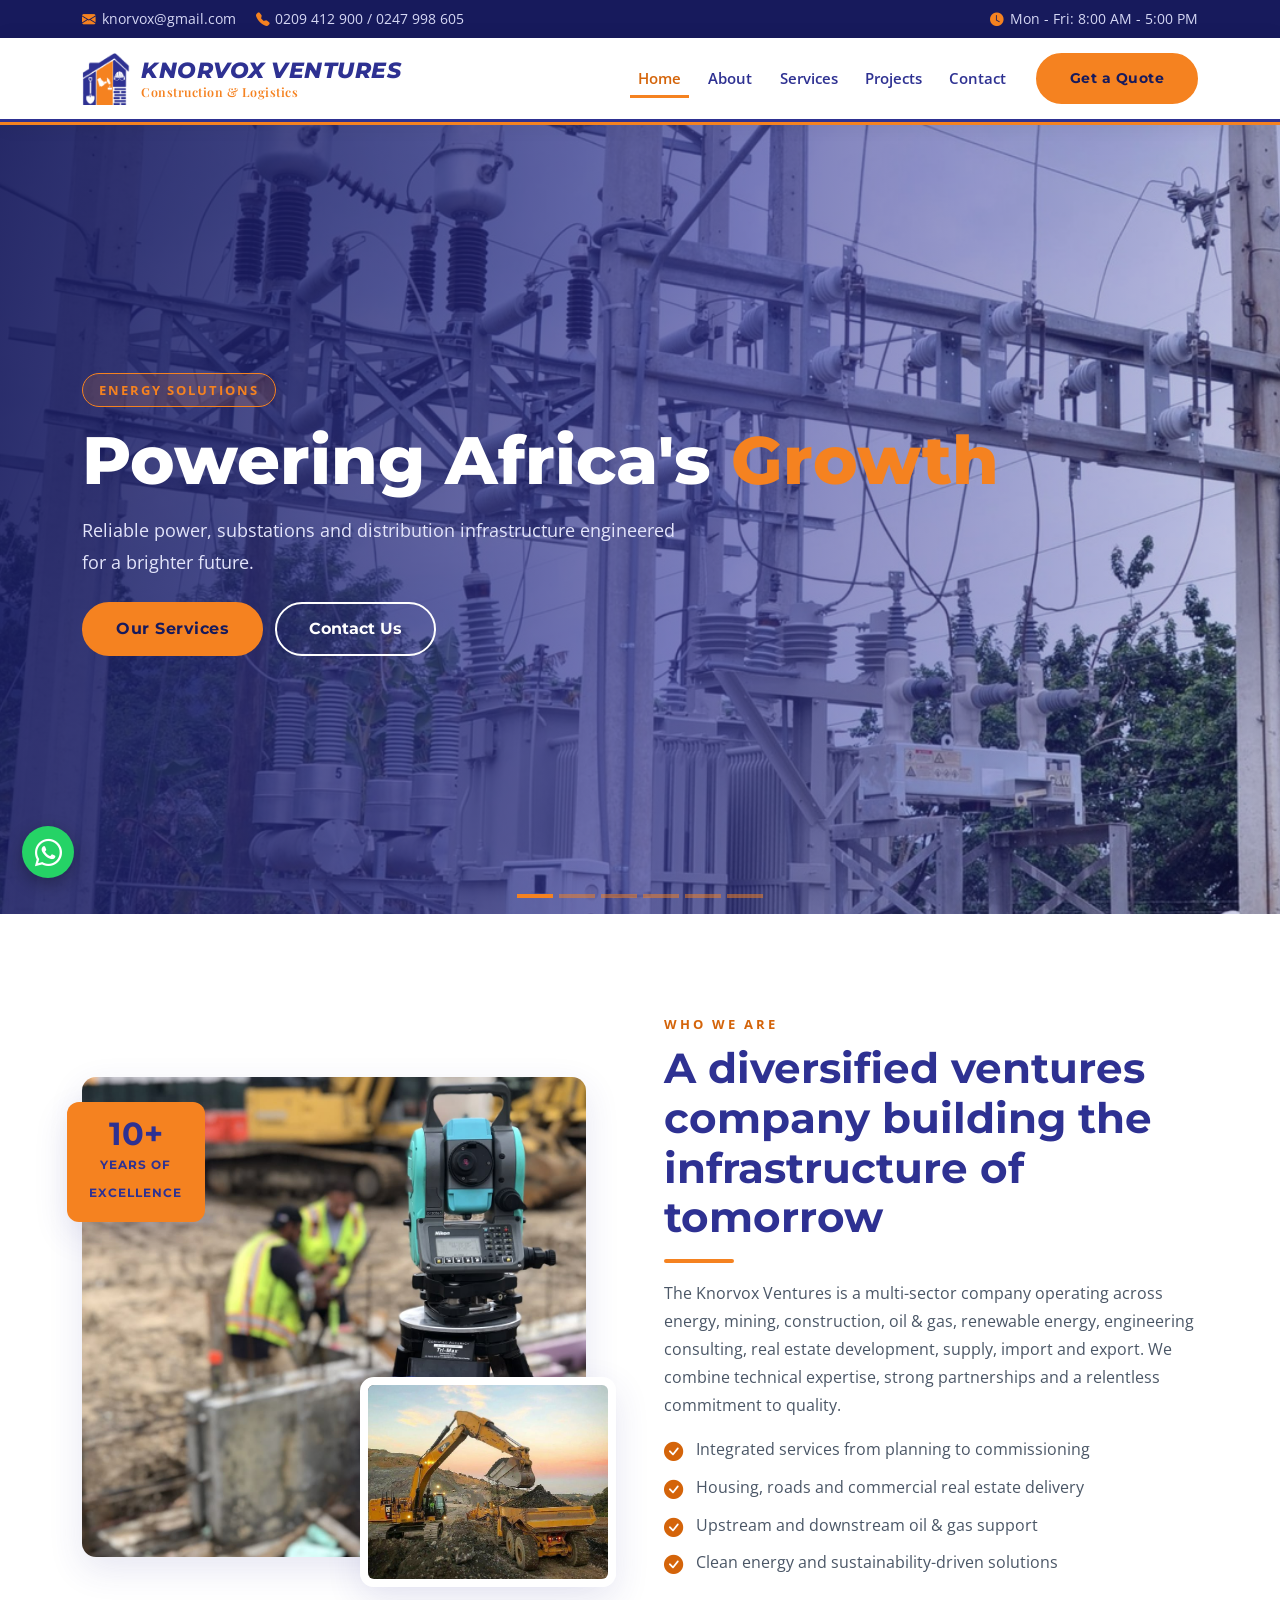
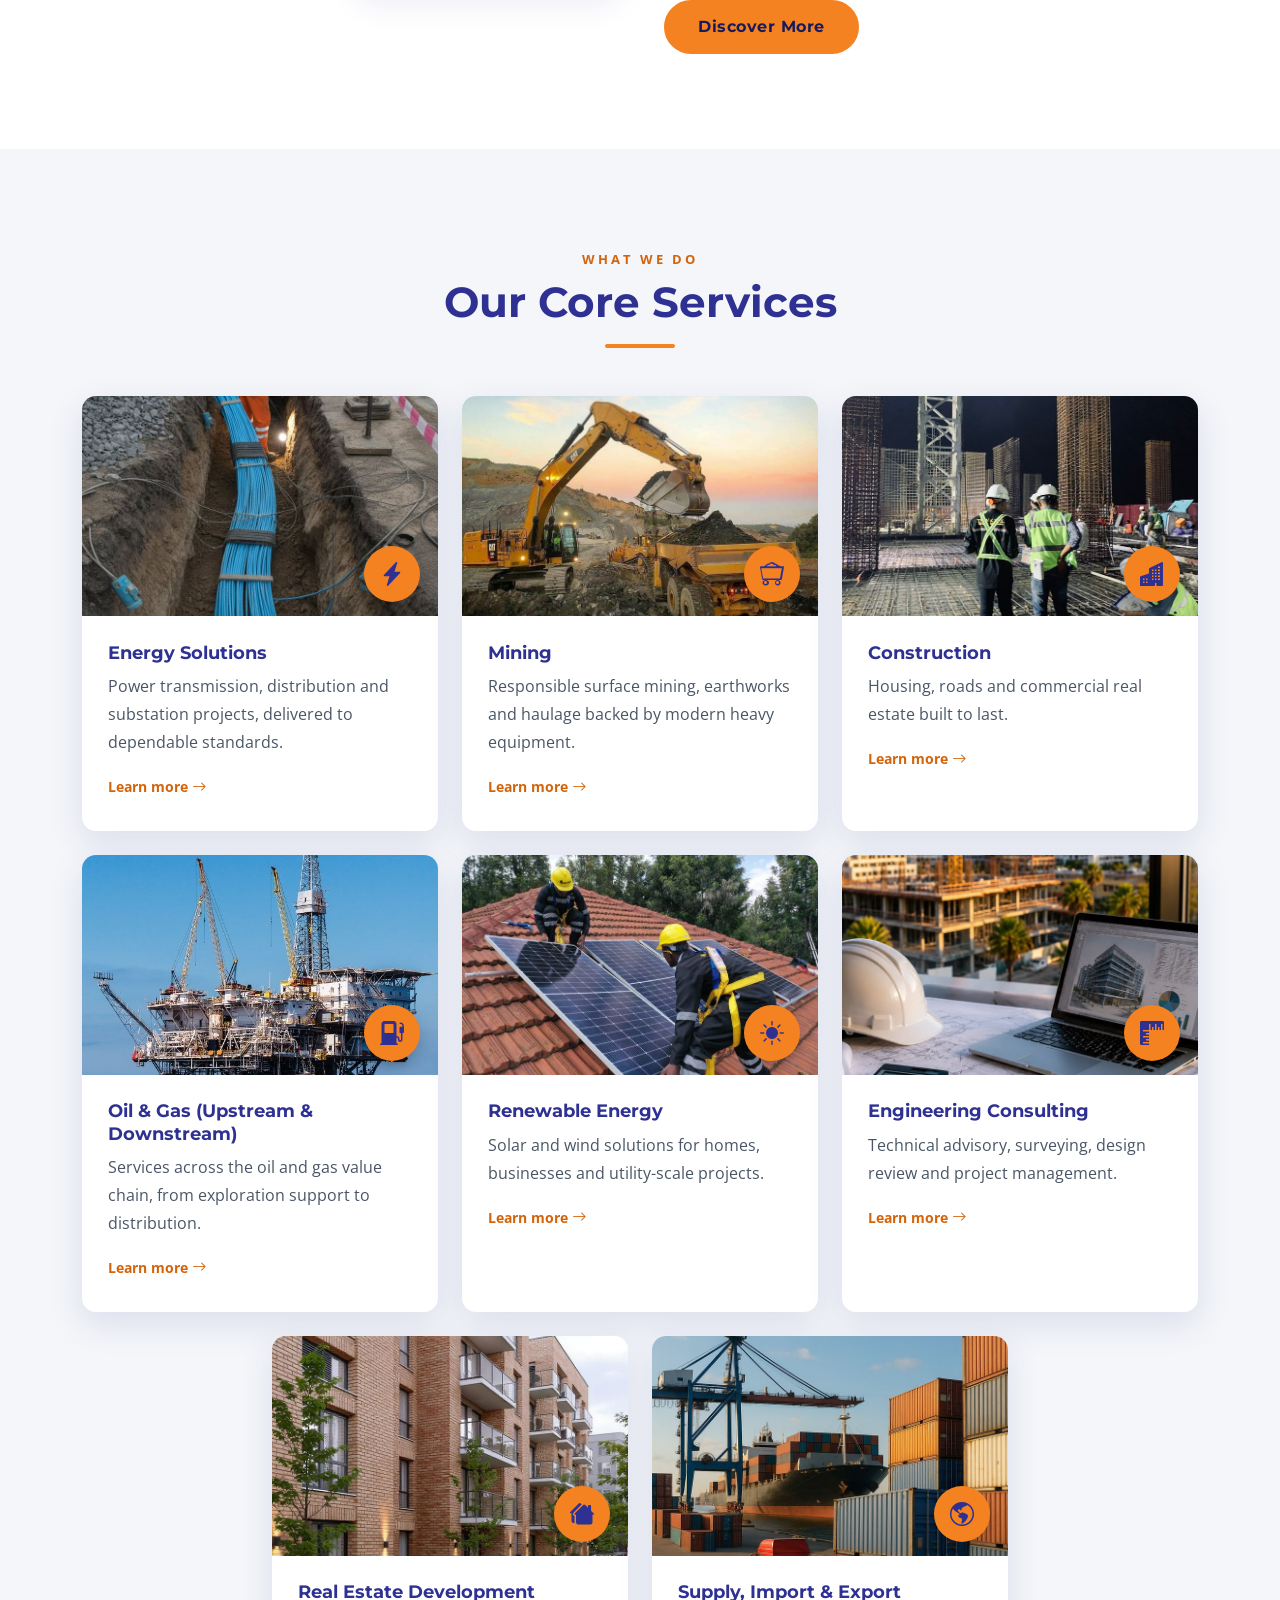
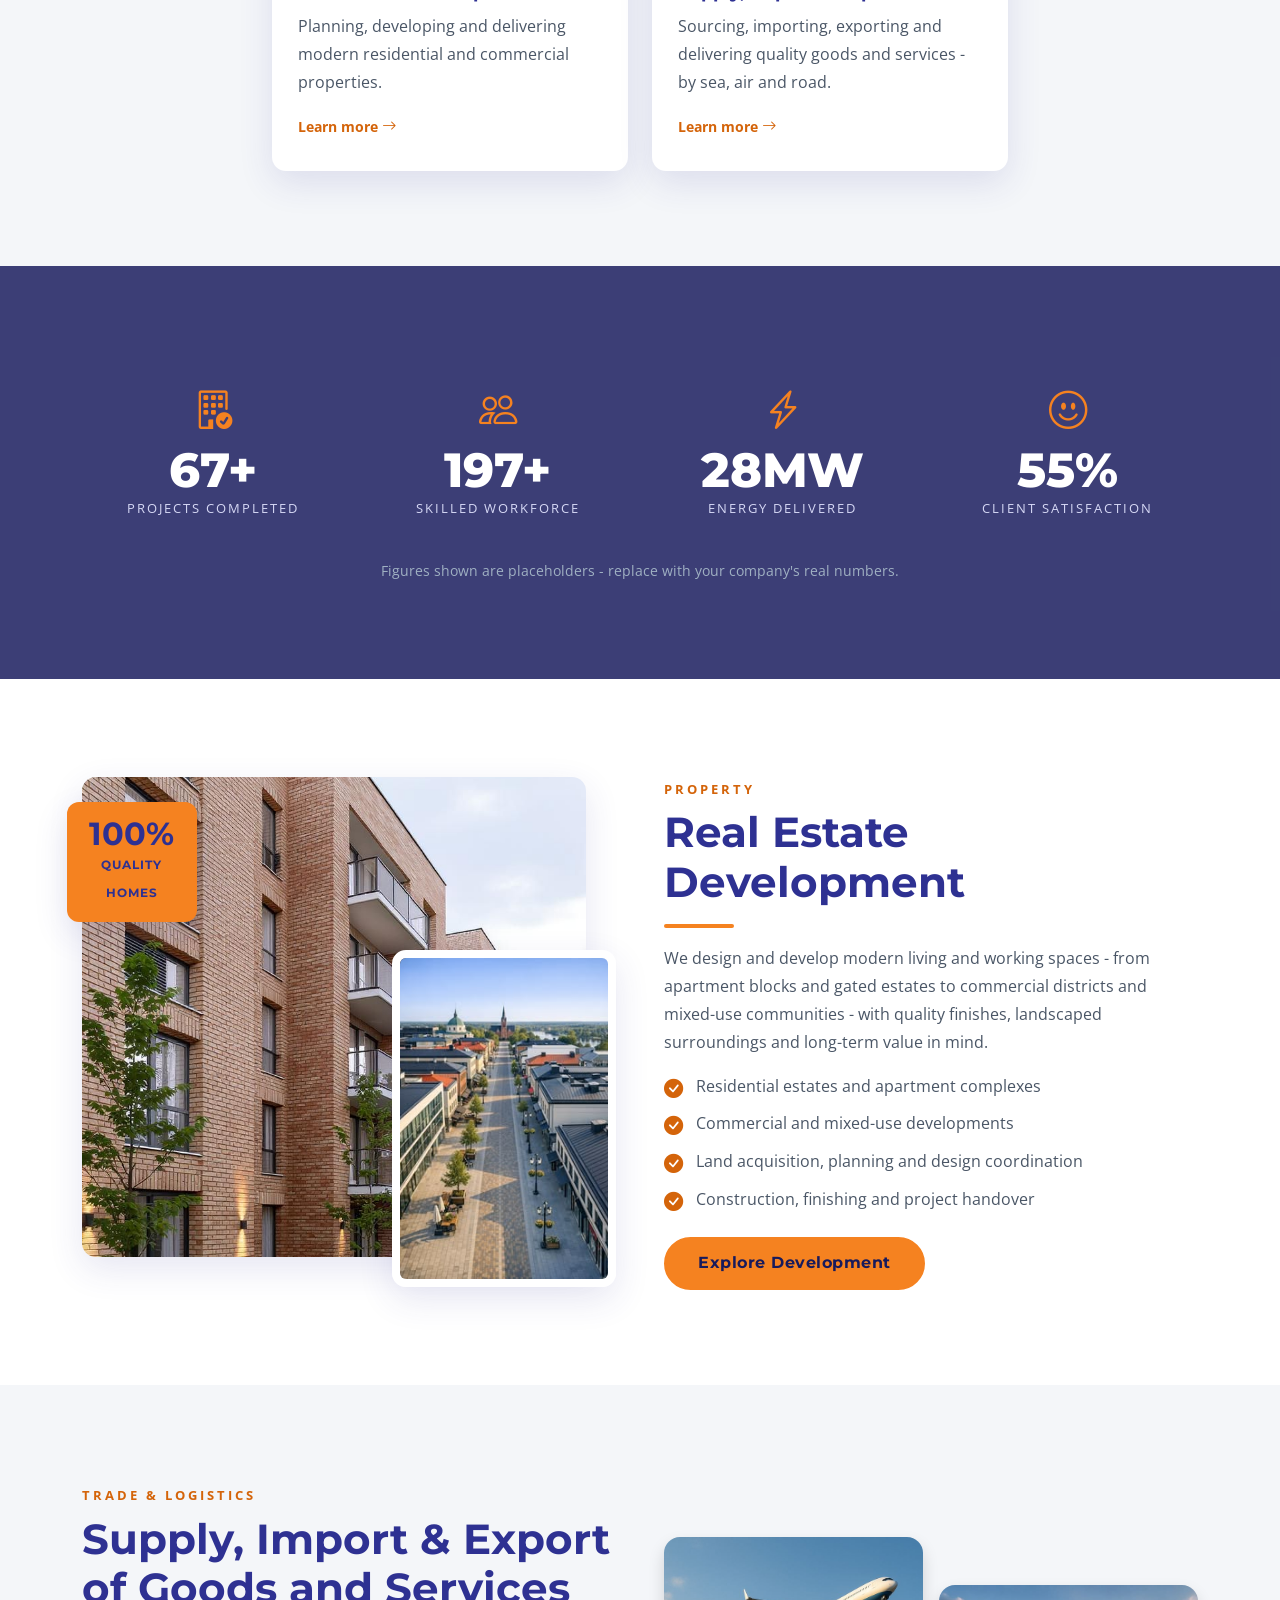
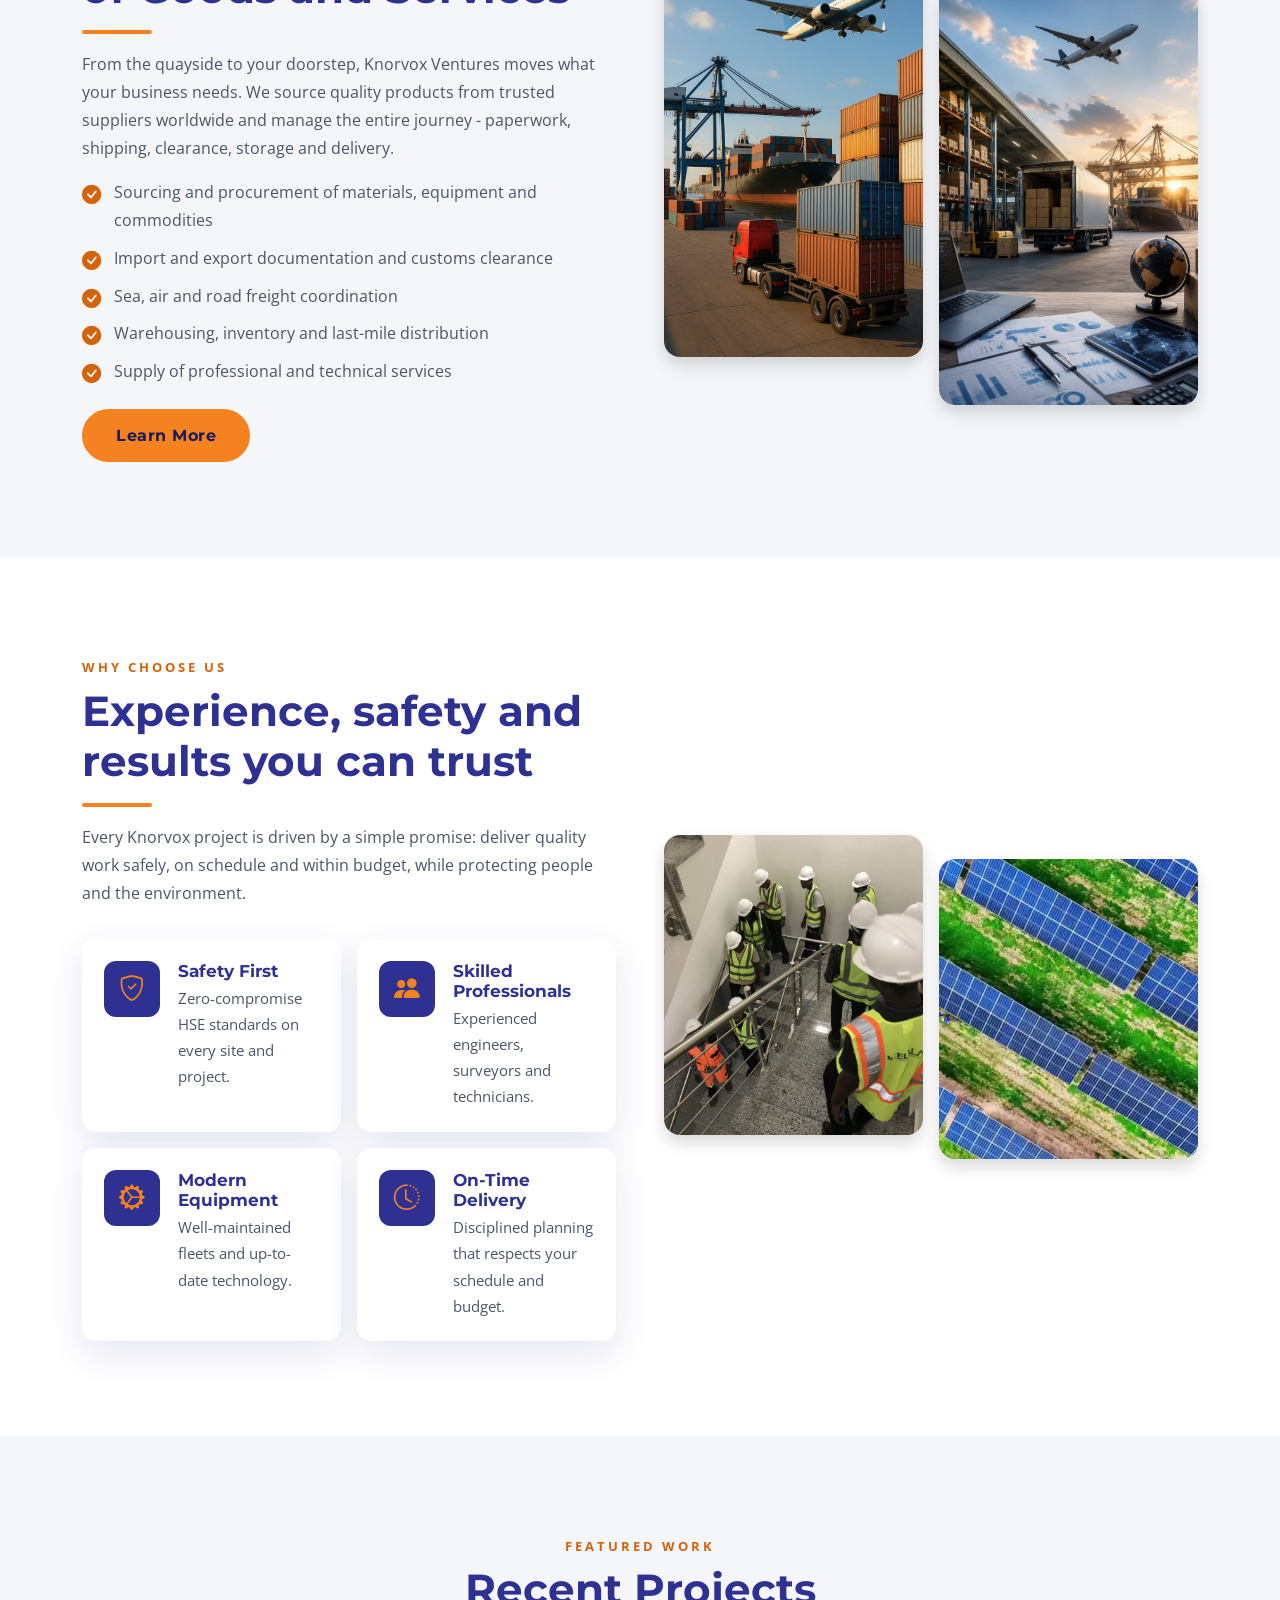
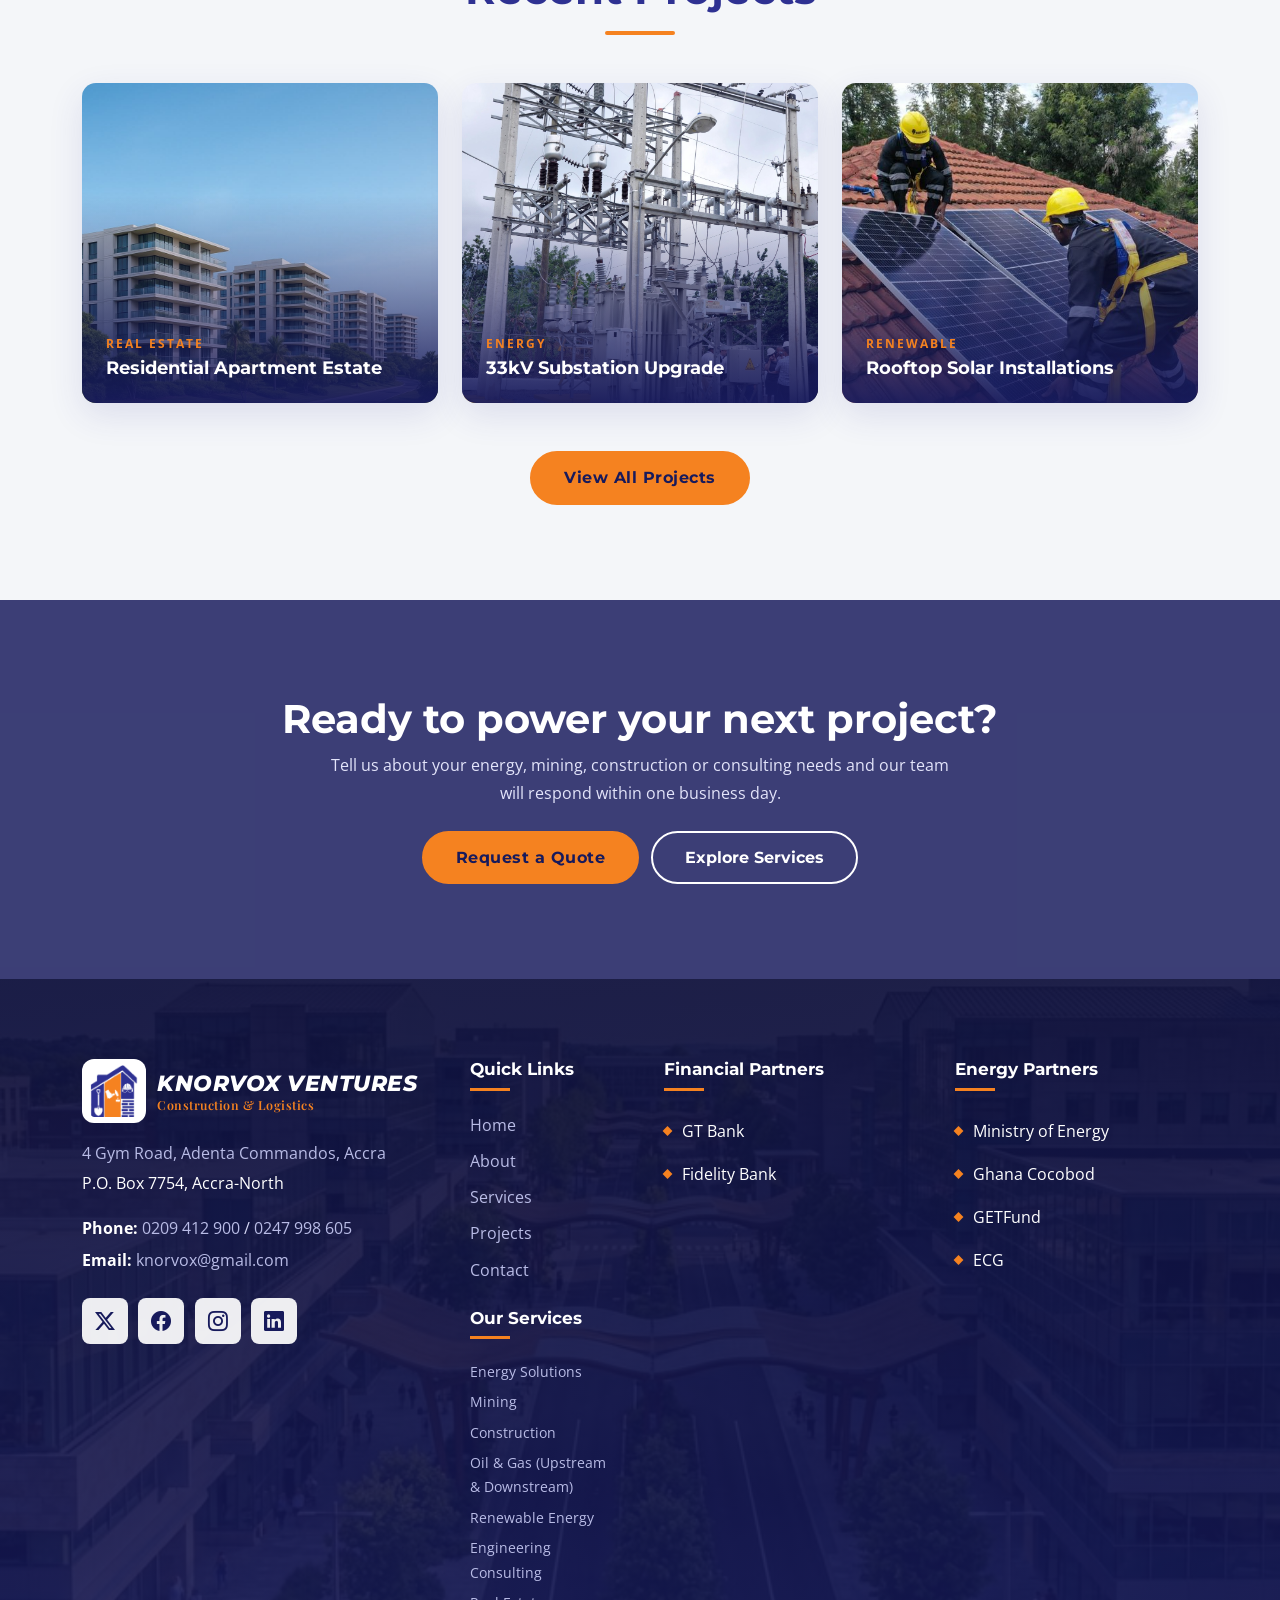
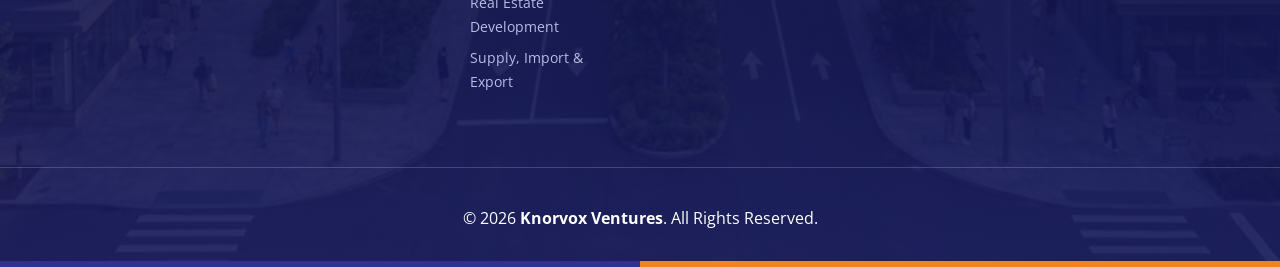
<file: knorvox-ventures/index.html>
<!DOCTYPE html>
<html lang="en">
<head>
  <meta charset="UTF-8">
  <meta name="viewport" content="width=device-width, initial-scale=1">
  <title>Energy, Mining & Construction | The Knorvox Ventures</title>
  <meta name="description" content="The Knorvox Ventures - energy solutions, mining, construction, oil and gas, renewable energy, engineering consulting, real estate development, supply, import and export.">
  <link rel="icon" type="image/png" href="assets/img/favicon.png">
  <link rel="preconnect" href="https://fonts.googleapis.com">
  <link href="https://fonts.googleapis.com/css2?family=Montserrat:wght@500;600;700;800&family=Open+Sans:wght@400;600&family=Playfair+Display:wght@600&display=swap" rel="stylesheet">
  <link href="https://cdn.jsdelivr.net/npm/bootstrap@5.3.3/dist/css/bootstrap.min.css" rel="stylesheet">
  <link href="https://cdn.jsdelivr.net/npm/bootstrap-icons@1.11.3/font/bootstrap-icons.min.css" rel="stylesheet">
  <link href="assets/css/style.css" rel="stylesheet">
</head>
<body>

<div class="topbar d-none d-md-block">
  <div class="container d-flex justify-content-between">
    <div>
      <a href="mailto:knorvox@gmail.com"><i class="bi bi-envelope-fill"></i>knorvox@gmail.com</a>
      <span class="ms-3"><i class="bi bi-telephone-fill"></i><a href="tel:+233209412900">0209 412 900</a> / <a href="tel:+233247998605">0247 998 605</a></span>
    </div>
    <div><i class="bi bi-clock-fill"></i>Mon - Fri: 8:00 AM - 5:00 PM</div>
  </div>
</div>
<nav class="navbar navbar-expand-lg sticky-top kv-nav">
  <div class="container">
    <a class="navbar-brand d-flex align-items-center" href="index.html">
      <img src="assets/img/logo-icon.png" alt="Knorvox Ventures logo" class="logo-img">
      <span class="brand-text">KNORVOX VENTURES<small>Construction &amp; Logistics</small></span>
    </a>
    <button class="navbar-toggler" type="button" data-bs-toggle="collapse" data-bs-target="#mainNav" aria-label="Toggle navigation">
      <span class="navbar-toggler-icon"></span>
    </button>
    <div class="collapse navbar-collapse" id="mainNav">
      <ul class="navbar-nav ms-auto align-items-lg-center">
        <li class="nav-item"><a class="nav-link active" href="index.html">Home</a></li><li class="nav-item"><a class="nav-link" href="about.html">About</a></li><li class="nav-item"><a class="nav-link" href="services.html">Services</a></li><li class="nav-item"><a class="nav-link" href="projects.html">Projects</a></li><li class="nav-item"><a class="nav-link" href="contact.html">Contact</a></li>
        <li class="nav-item ms-lg-3 mt-2 mt-lg-0"><a class="btn btn-kv btn-sm" href="contact.html">Get a Quote</a></li>
      </ul>
    </div>
  </div>
</nav>

<section class="hero">
  <div id="heroCarousel" class="carousel slide carousel-fade" data-bs-ride="carousel" data-bs-interval="6000">
    <div class="carousel-indicators"><button type="button" data-bs-target="#heroCarousel" data-bs-slide-to="0" class="active"></button><button type="button" data-bs-target="#heroCarousel" data-bs-slide-to="1" class=""></button><button type="button" data-bs-target="#heroCarousel" data-bs-slide-to="2" class=""></button><button type="button" data-bs-target="#heroCarousel" data-bs-slide-to="3" class=""></button><button type="button" data-bs-target="#heroCarousel" data-bs-slide-to="4" class=""></button><button type="button" data-bs-target="#heroCarousel" data-bs-slide-to="5" class=""></button></div>
    <div class="carousel-inner">
      <div class="carousel-item active" style="background-image:url('assets/img/elec_power1.jpg')">
        <div class="hero-caption"><div class="container">
          <span class="tag">Energy Solutions</span>
          <h1>Powering Africa's <span>Growth</span></h1>
          <p>Reliable power, substations and distribution infrastructure engineered for a brighter future.</p>
          <div class="mt-4">
            <a href="services.html" class="btn btn-kv me-2 mb-2">Our Services</a>
            <a href="contact.html" class="btn btn-outline-kv mb-2">Contact Us</a>
          </div>
        </div></div>
      </div>
      <div class="carousel-item" style="background-image:url('assets/img/mining1.jpg')">
        <div class="hero-caption"><div class="container">
          <span class="tag">Mining</span>
          <h1>Responsible <span>Mining</span> Excellence</h1>
          <p>Modern fleets, skilled people and safety-first operations that deliver value from the earth.</p>
          <div class="mt-4">
            <a href="services.html" class="btn btn-kv me-2 mb-2">Our Services</a>
            <a href="contact.html" class="btn btn-outline-kv mb-2">Contact Us</a>
          </div>
        </div></div>
      </div>
      <div class="carousel-item" style="background-image:url('assets/img/real_estate2.jpg')">
        <div class="hero-caption"><div class="container">
          <span class="tag">Construction & Real Estate</span>
          <h1>Building <span>Communities</span> That Last</h1>
          <p>Housing, roads and commercial developments designed for modern, sustainable living.</p>
          <div class="mt-4">
            <a href="services.html" class="btn btn-kv me-2 mb-2">Our Services</a>
            <a href="contact.html" class="btn btn-outline-kv mb-2">Contact Us</a>
          </div>
        </div></div>
      </div>
      <div class="carousel-item" style="background-image:url('assets/img/renewable_energy1.jpg')">
        <div class="hero-caption"><div class="container">
          <span class="tag">Renewable Energy</span>
          <h1>Clean Energy for a <span>Sustainable</span> Tomorrow</h1>
          <p>Solar and wind solutions that cut costs and carbon for homes, businesses and utilities.</p>
          <div class="mt-4">
            <a href="services.html" class="btn btn-kv me-2 mb-2">Our Services</a>
            <a href="contact.html" class="btn btn-outline-kv mb-2">Contact Us</a>
          </div>
        </div></div>
      </div>
      <div class="carousel-item" style="background-image:url('assets/img/oil_gas.jpg')">
        <div class="hero-caption"><div class="container">
          <span class="tag">Oil & Gas</span>
          <h1>Upstream &amp; Downstream <span>Expertise</span></h1>
          <p>Integrated support across the entire oil and gas value chain.</p>
          <div class="mt-4">
            <a href="services.html" class="btn btn-kv me-2 mb-2">Our Services</a>
            <a href="contact.html" class="btn btn-outline-kv mb-2">Contact Us</a>
          </div>
        </div></div>
      </div>
      <div class="carousel-item" style="background-image:url('assets/img/supply1.jpg')">
        <div class="hero-caption"><div class="container">
          <span class="tag">Supply, Import &amp; Export</span>
          <h1>Connecting <span>Markets</span> Across Borders</h1>
          <p>Reliable sourcing, shipping, customs clearance and delivery of goods and services - by sea, air and road.</p>
          <div class="mt-4">
            <a href="services.html" class="btn btn-kv me-2 mb-2">Our Services</a>
            <a href="contact.html" class="btn btn-outline-kv mb-2">Contact Us</a>
          </div>
        </div></div>
      </div>
    </div>
  </div>
</section>

<section class="section-pad">
  <div class="container">
    <div class="row align-items-center g-5">
      <div class="col-lg-6 reveal left">
        <div class="about-img-wrap">
          <img class="main" src="assets/img/engineering2.jpg" alt="Surveying on a construction site">
          <img class="float" src="assets/img/mining2.jpg" alt="Excavator loading a truck">
          <div class="exp-badge"><strong>10+</strong><span>YEARS OF<br>EXCELLENCE</span></div>
        </div>
      </div>
      <div class="col-lg-6 reveal right">
        <div class="section-title mb-3">
          <span class="eyebrow">Who We Are</span>
          <h2>A diversified ventures company building the infrastructure of tomorrow</h2>
          <div class="bar"></div>
        </div>
        <p>The Knorvox Ventures is a multi-sector company operating across energy, mining, construction, oil &amp; gas, renewable energy, engineering consulting, real estate development, supply, import and export. We combine technical expertise, strong partnerships and a relentless commitment to quality.</p>
        <ul class="check-list">
          <li>Integrated services from planning to commissioning</li>
          <li>Housing, roads and commercial real estate delivery</li>
          <li>Upstream and downstream oil &amp; gas support</li>
          <li>Clean energy and sustainability-driven solutions</li>
        </ul>
        <a href="about.html" class="btn btn-kv mt-2">Discover More</a>
      </div>
    </div>
  </div>
</section>

<section class="bg-kv-light section-pad">
  <div class="container">
    <div class="section-title text-center reveal">
      <span class="eyebrow">What We Do</span>
      <h2>Our Core Services</h2>
      <div class="bar"></div>
    </div>
    <div class="row g-4 justify-content-center">
      <div class="col-md-6 col-lg-4 reveal">
        <div class="service-card">
          <div class="thumb"><img src="assets/img/elec_power2.jpg" alt="Energy Solutions"><div class="icon"><i class="bi bi-lightning-charge-fill"></i></div></div>
          <div class="body">
            <h4>Energy Solutions</h4>
            <p>Power transmission, distribution and substation projects, delivered to dependable standards.</p>
            <a href="services.html" class="more">Learn more <i class="bi bi-arrow-right"></i></a>
          </div>
        </div>
      </div>
      <div class="col-md-6 col-lg-4 reveal">
        <div class="service-card">
          <div class="thumb"><img src="assets/img/mining2.jpg" alt="Mining"><div class="icon"><i class="bi bi-minecart-loaded"></i></div></div>
          <div class="body">
            <h4>Mining</h4>
            <p>Responsible surface mining, earthworks and haulage backed by modern heavy equipment.</p>
            <a href="services.html" class="more">Learn more <i class="bi bi-arrow-right"></i></a>
          </div>
        </div>
      </div>
      <div class="col-md-6 col-lg-4 reveal">
        <div class="service-card">
          <div class="thumb"><img src="assets/img/engineering1.jpg" alt="Construction"><div class="icon"><i class="bi bi-buildings-fill"></i></div></div>
          <div class="body">
            <h4>Construction</h4>
            <p>Housing, roads and commercial real estate built to last.</p>
            <a href="services.html" class="more">Learn more <i class="bi bi-arrow-right"></i></a>
          </div>
        </div>
      </div>
      <div class="col-md-6 col-lg-4 reveal">
        <div class="service-card">
          <div class="thumb"><img src="assets/img/oil_gas.jpg" alt="Oil & Gas (Upstream & Downstream)"><div class="icon"><i class="bi bi-fuel-pump-fill"></i></div></div>
          <div class="body">
            <h4>Oil & Gas (Upstream & Downstream)</h4>
            <p>Services across the oil and gas value chain, from exploration support to distribution.</p>
            <a href="services.html" class="more">Learn more <i class="bi bi-arrow-right"></i></a>
          </div>
        </div>
      </div>
      <div class="col-md-6 col-lg-4 reveal">
        <div class="service-card">
          <div class="thumb"><img src="assets/img/renewable_energy2.jpg" alt="Renewable Energy"><div class="icon"><i class="bi bi-sun-fill"></i></div></div>
          <div class="body">
            <h4>Renewable Energy</h4>
            <p>Solar and wind solutions for homes, businesses and utility-scale projects.</p>
            <a href="services.html" class="more">Learn more <i class="bi bi-arrow-right"></i></a>
          </div>
        </div>
      </div>
      <div class="col-md-6 col-lg-4 reveal">
        <div class="service-card">
          <div class="thumb"><img src="assets/img/engineering3.jpg" alt="Engineering Consulting"><div class="icon"><i class="bi bi-rulers"></i></div></div>
          <div class="body">
            <h4>Engineering Consulting</h4>
            <p>Technical advisory, surveying, design review and project management.</p>
            <a href="services.html" class="more">Learn more <i class="bi bi-arrow-right"></i></a>
          </div>
        </div>
      </div>
      <div class="col-md-6 col-lg-4 reveal">
        <div class="service-card">
          <div class="thumb"><img src="assets/img/real_estate4.jpg" alt="Real Estate Development"><div class="icon"><i class="bi bi-houses-fill"></i></div></div>
          <div class="body">
            <h4>Real Estate Development</h4>
            <p>Planning, developing and delivering modern residential and commercial properties.</p>
            <a href="services.html" class="more">Learn more <i class="bi bi-arrow-right"></i></a>
          </div>
        </div>
      </div>
      <div class="col-md-6 col-lg-4 reveal">
        <div class="service-card">
          <div class="thumb"><img src="assets/img/supply2.jpg" alt="Supply, Import &amp; Export"><div class="icon"><i class="bi bi-globe-americas"></i></div></div>
          <div class="body">
            <h4>Supply, Import &amp; Export</h4>
            <p>Sourcing, importing, exporting and delivering quality goods and services - by sea, air and road.</p>
            <a href="services.html" class="more">Learn more <i class="bi bi-arrow-right"></i></a>
          </div>
        </div>
      </div>
    </div>
  </div>
</section>

<section class="parallax section-pad" style="background-image:url('assets/img/mining3.jpg')">
  <div class="container">
    <div class="row g-4">
      <div class="col-6 col-lg-3 stat reveal"><i class="bi bi-building-check"></i><div class="num counter" data-target="120" data-suffix="+">0</div><p>Projects Completed</p></div>
      <div class="col-6 col-lg-3 stat reveal"><i class="bi bi-people"></i><div class="num counter" data-target="350" data-suffix="+">0</div><p>Skilled Workforce</p></div>
      <div class="col-6 col-lg-3 stat reveal"><i class="bi bi-lightning-charge"></i><div class="num counter" data-target="50" data-suffix="MW">0</div><p>Energy Delivered</p></div>
      <div class="col-6 col-lg-3 stat reveal"><i class="bi bi-emoji-smile"></i><div class="num counter" data-target="98" data-suffix="%">0</div><p>Client Satisfaction</p></div>
    </div>
    <p class="text-center mt-4 mb-0 small" style="color:#9fb0c2">Figures shown are placeholders - replace with your company's real numbers.</p>
  </div>
</section>

<section class="section-pad">
  <div class="container">
    <div class="row g-5 align-items-center">
      <div class="col-lg-6 reveal left">
        <div class="about-img-wrap">
          <img class="main" style="object-position:center 35%" src="assets/img/real_estate4.jpg" alt="Modern brick apartment development">
          <img class="float" style="width:42%;height:auto;aspect-ratio:2/3" src="assets/img/real_estate5.jpg" alt="Planned town-centre street">
          <div class="exp-badge"><strong>100%</strong><span>QUALITY<br>HOMES</span></div>
        </div>
      </div>
      <div class="col-lg-6 reveal right">
        <div class="section-title mb-3">
          <span class="eyebrow">Property</span>
          <h2>Real Estate Development</h2>
          <div class="bar"></div>
        </div>
        <p>We design and develop modern living and working spaces - from apartment blocks and gated estates to commercial districts and mixed-use communities - with quality finishes, landscaped surroundings and long-term value in mind.</p>
        <ul class="check-list">
          <li>Residential estates and apartment complexes</li>
          <li>Commercial and mixed-use developments</li>
          <li>Land acquisition, planning and design coordination</li>
          <li>Construction, finishing and project handover</li>
        </ul>
        <a href="services.html" class="btn btn-kv mt-2">Explore Development</a>
      </div>
    </div>
  </div>
</section>

<section class="bg-kv-light section-pad">
  <div class="container">
    <div class="row g-5 align-items-center">
      <div class="col-lg-6 order-lg-2 reveal right">
        <div class="row g-3">
          <div class="col-6"><img class="img-fluid rounded-4 shadow" style="height:420px;width:100%;object-fit:cover" src="assets/img/supply2.jpg" alt="Container terminal with cargo aircraft"></div>
          <div class="col-6 pt-5"><img class="img-fluid rounded-4 shadow" style="height:420px;width:100%;object-fit:cover" src="assets/img/supply3.jpg" alt="Warehouse, trucks and shipping port"></div>
        </div>
      </div>
      <div class="col-lg-6 reveal left">
        <div class="section-title mb-3">
          <span class="eyebrow">Trade &amp; Logistics</span>
          <h2>Supply, Import &amp; Export of Goods and Services</h2>
          <div class="bar"></div>
        </div>
        <p>From the quayside to your doorstep, Knorvox Ventures moves what your business needs. We source quality products from trusted suppliers worldwide and manage the entire journey - paperwork, shipping, clearance, storage and delivery.</p>
        <ul class="check-list">
          <li>Sourcing and procurement of materials, equipment and commodities</li>
          <li>Import and export documentation and customs clearance</li>
          <li>Sea, air and road freight coordination</li>
          <li>Warehousing, inventory and last-mile distribution</li>
          <li>Supply of professional and technical services</li>
        </ul>
        <a href="services.html" class="btn btn-kv mt-2">Learn More</a>
      </div>
    </div>
  </div>
</section>

<section class="section-pad">
  <div class="container">
    <div class="row g-5 align-items-center">
      <div class="col-lg-6 reveal left">
        <div class="section-title mb-3">
          <span class="eyebrow">Why Choose Us</span>
          <h2>Experience, safety and results you can trust</h2>
          <div class="bar"></div>
        </div>
        <p>Every Knorvox project is driven by a simple promise: deliver quality work safely, on schedule and within budget, while protecting people and the environment.</p>
        <div class="row g-3 mt-2">
      <div class="col-md-6 reveal"><div class="why-box"><div class="ic"><i class="bi bi-shield-check"></i></div>
      <div><h5>Safety First</h5><p>Zero-compromise HSE standards on every site and project.</p></div></div></div>
      <div class="col-md-6 reveal"><div class="why-box"><div class="ic"><i class="bi bi-people-fill"></i></div>
      <div><h5>Skilled Professionals</h5><p>Experienced engineers, surveyors and technicians.</p></div></div></div>
      <div class="col-md-6 reveal"><div class="why-box"><div class="ic"><i class="bi bi-gear-wide-connected"></i></div>
      <div><h5>Modern Equipment</h5><p>Well-maintained fleets and up-to-date technology.</p></div></div></div>
      <div class="col-md-6 reveal"><div class="why-box"><div class="ic"><i class="bi bi-clock-history"></i></div>
      <div><h5>On-Time Delivery</h5><p>Disciplined planning that respects your schedule and budget.</p></div></div></div>
        </div>
      </div>
      <div class="col-lg-6 reveal right">
        <div class="row g-3">
          <div class="col-6"><img class="img-fluid rounded-4 shadow" style="height:300px;width:100%;object-fit:cover" src="assets/img/elec_power3.jpg" alt="Site inspection team"></div>
          <div class="col-6 pt-4"><img class="img-fluid rounded-4 shadow" style="height:300px;width:100%;object-fit:cover" src="assets/img/renewable_energy3.png" alt="Aerial view of a solar farm"></div>
        </div>
      </div>
    </div>
  </div>
</section>

<section class="bg-kv-light section-pad">
  <div class="container">
    <div class="section-title text-center reveal">
      <span class="eyebrow">Featured Work</span>
      <h2>Recent Projects</h2>
      <div class="bar"></div>
    </div>
    <div class="row g-4">
      <div class="col-md-4 reveal"><a href="projects.html"><div class="project-card"><img src="assets/img/real_estate1.jpg" alt="Residential apartments"><div class="overlay"><span>Real Estate</span><h5>Residential Apartment Estate</h5></div></div></a></div>
      <div class="col-md-4 reveal"><a href="projects.html"><div class="project-card"><img src="assets/img/elec_power1.jpg" alt="Electrical substation"><div class="overlay"><span>Energy</span><h5>33kV Substation Upgrade</h5></div></div></a></div>
      <div class="col-md-4 reveal"><a href="projects.html"><div class="project-card"><img src="assets/img/renewable_energy2.jpg" alt="Rooftop solar installation"><div class="overlay"><span>Renewable</span><h5>Rooftop Solar Installations</h5></div></div></a></div>
    </div>
    <div class="text-center mt-5"><a href="projects.html" class="btn btn-kv">View All Projects</a></div>
  </div>
</section>

<section class="parallax cta section-pad text-center" style="background-image:url('assets/img/renewable_energy1.jpg')">
  <div class="container reveal">
    <h2>Ready to power your next project?</h2>
    <p class="mb-4 mx-auto" style="max-width:640px">Tell us about your energy, mining, construction or consulting needs and our team will respond within one business day.</p>
    <a href="contact.html" class="btn btn-kv me-2">Request a Quote</a>
    <a href="services.html" class="btn btn-outline-kv">Explore Services</a>
  </div>
</section>

<footer class="footer" style="background-image:url('assets/img/real_estate3.jpg')">
  <div class="footer-overlay"></div>
  <div class="container">
    <div class="row g-5">
      <div class="col-lg-4">
        <a class="navbar-brand d-flex align-items-center mb-3" href="index.html">
          <img src="assets/img/logo-icon.png" alt="Knorvox Ventures logo" class="logo-img"><span class="brand-text">KNORVOX VENTURES<small>Construction &amp; Logistics</small></span>
        </a>
        <p class="footer-addr"><a href="https://maps.app.goo.gl/vmFLRXMqso63buUR8" target="_blank" rel="noopener">4 Gym Road, Adenta Commandos, Accra</a><br>P.O. Box 7754, Accra-North</p>
        <p class="mb-1"><strong class="text-white">Phone:</strong> <a href="tel:+233209412900">0209 412 900</a> / <a href="tel:+233247998605">0247 998 605</a></p>
        <p><strong class="text-white">Email:</strong> <a href="mailto:knorvox@gmail.com">knorvox@gmail.com</a></p>
        <div class="social mt-4">
          <a href="#" aria-label="X"><i class="bi bi-twitter-x"></i></a>
          <a href="#" aria-label="Facebook"><i class="bi bi-facebook"></i></a>
          <a href="#" aria-label="Instagram"><i class="bi bi-instagram"></i></a>
          <a href="#" aria-label="LinkedIn"><i class="bi bi-linkedin"></i></a>
        </div>
      </div>
      <div class="col-sm-6 col-lg-2">
        <h5>Quick Links</h5>
        <ul><li><a href="index.html">Home</a></li><li><a href="about.html">About</a></li><li><a href="services.html">Services</a></li><li><a href="projects.html">Projects</a></li><li><a href="contact.html">Contact</a></li></ul>
        <h5 class="mt-4">Our Services</h5>
        <ul class="small-list"><li><a href="services.html">Energy Solutions</a></li><li><a href="services.html">Mining</a></li><li><a href="services.html">Construction</a></li><li><a href="services.html">Oil & Gas (Upstream & Downstream)</a></li><li><a href="services.html">Renewable Energy</a></li><li><a href="services.html">Engineering Consulting</a></li><li><a href="services.html">Real Estate Development</a></li><li><a href="services.html">Supply, Import &amp; Export</a></li></ul>
      </div>
      <div class="col-sm-6 col-lg-3">
        <h5>Financial Partners</h5>
        <ul class="partners"><li>GT Bank</li><li>Fidelity Bank</li></ul>
      </div>
      <div class="col-sm-6 col-lg-3">
        <h5>Energy Partners</h5>
        <ul class="partners"><li>Ministry of Energy</li><li>Ghana Cocobod</li><li>GETFund</li><li>ECG</li></ul>
      </div>
    </div>
  </div>
  <div class="footer-bottom">
    <div class="container">&copy; <span id="year">2026</span> <strong>Knorvox Ventures</strong>. All Rights Reserved.</div>
  </div>
</footer>
<a class="wa-float" href="https://wa.me/233209412900" target="_blank" rel="noopener" aria-label="Chat on WhatsApp"><i class="bi bi-whatsapp"></i></a>
<button id="backTop" aria-label="Back to top"><i class="bi bi-arrow-up"></i></button>
<script src="https://cdn.jsdelivr.net/npm/bootstrap@5.3.3/dist/js/bootstrap.bundle.min.js"></script>
<script src="assets/js/main.js"></script>
</body>
</html>
</file>
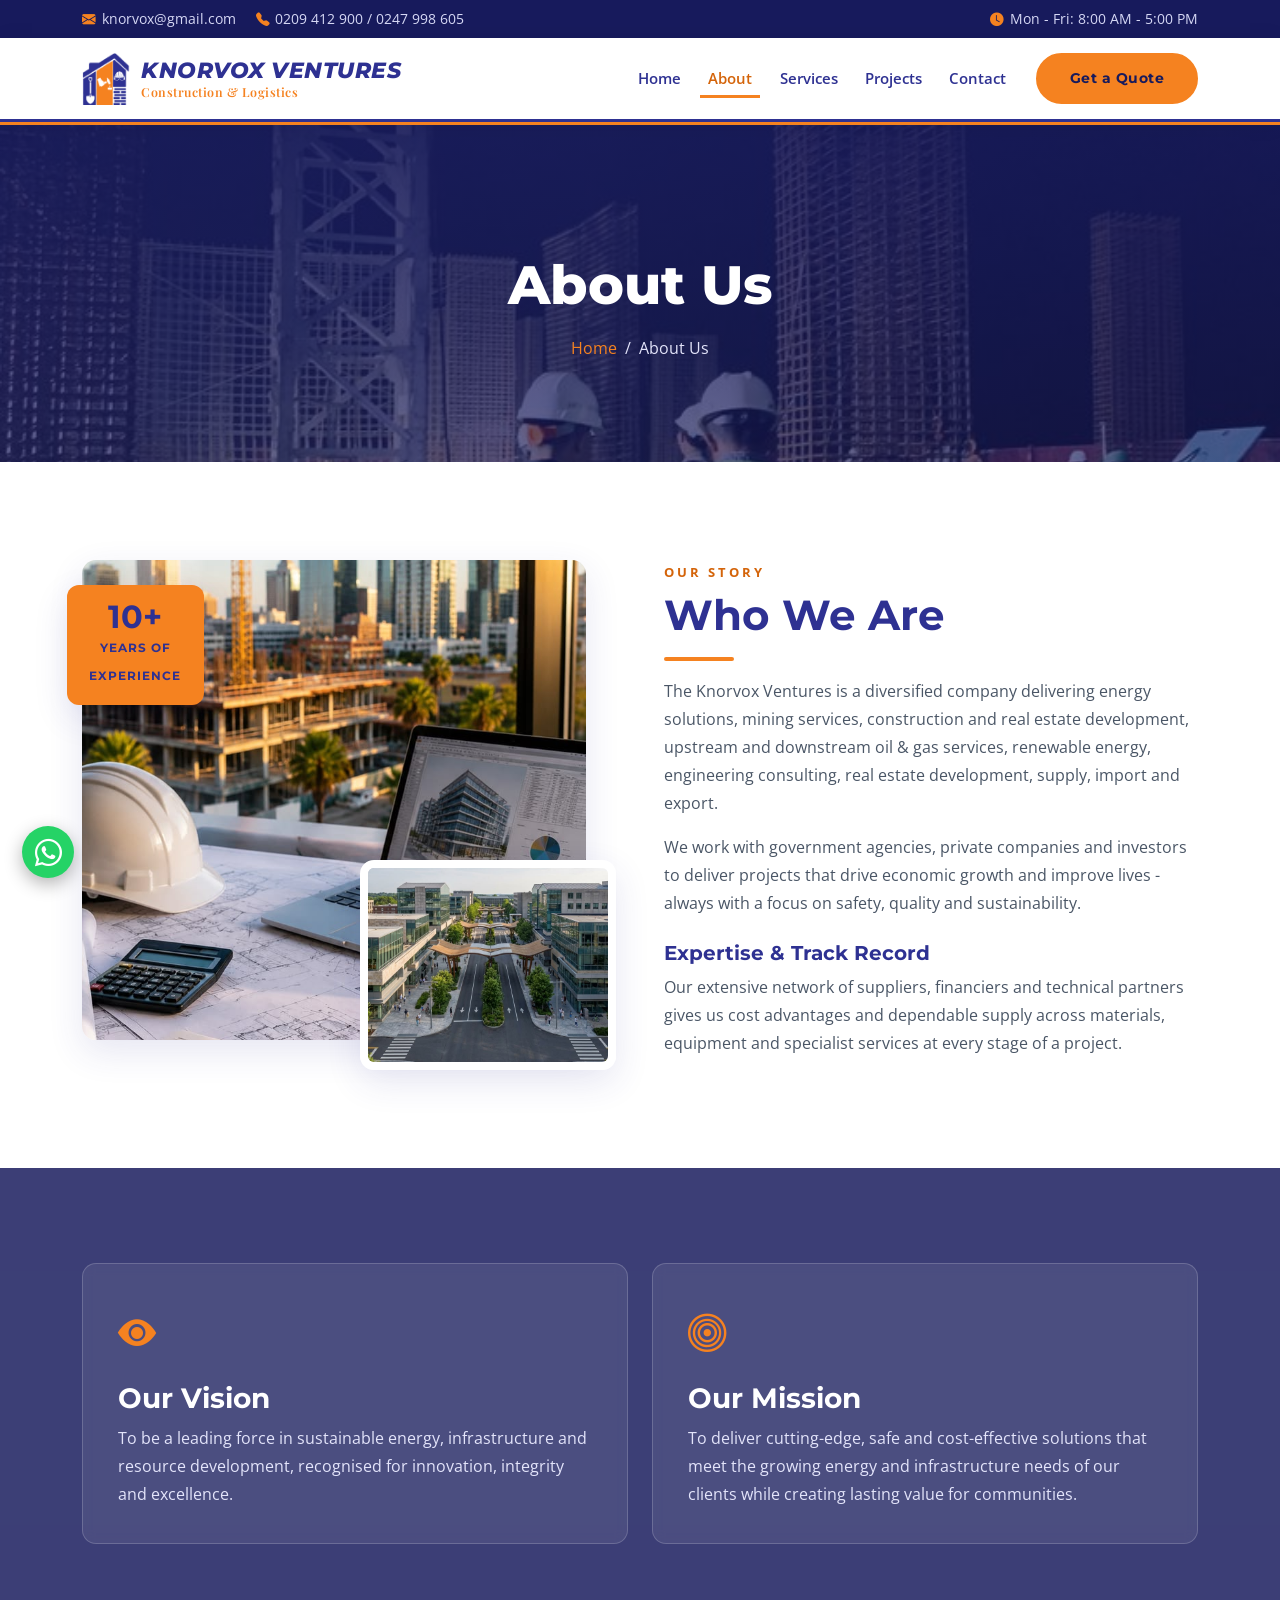
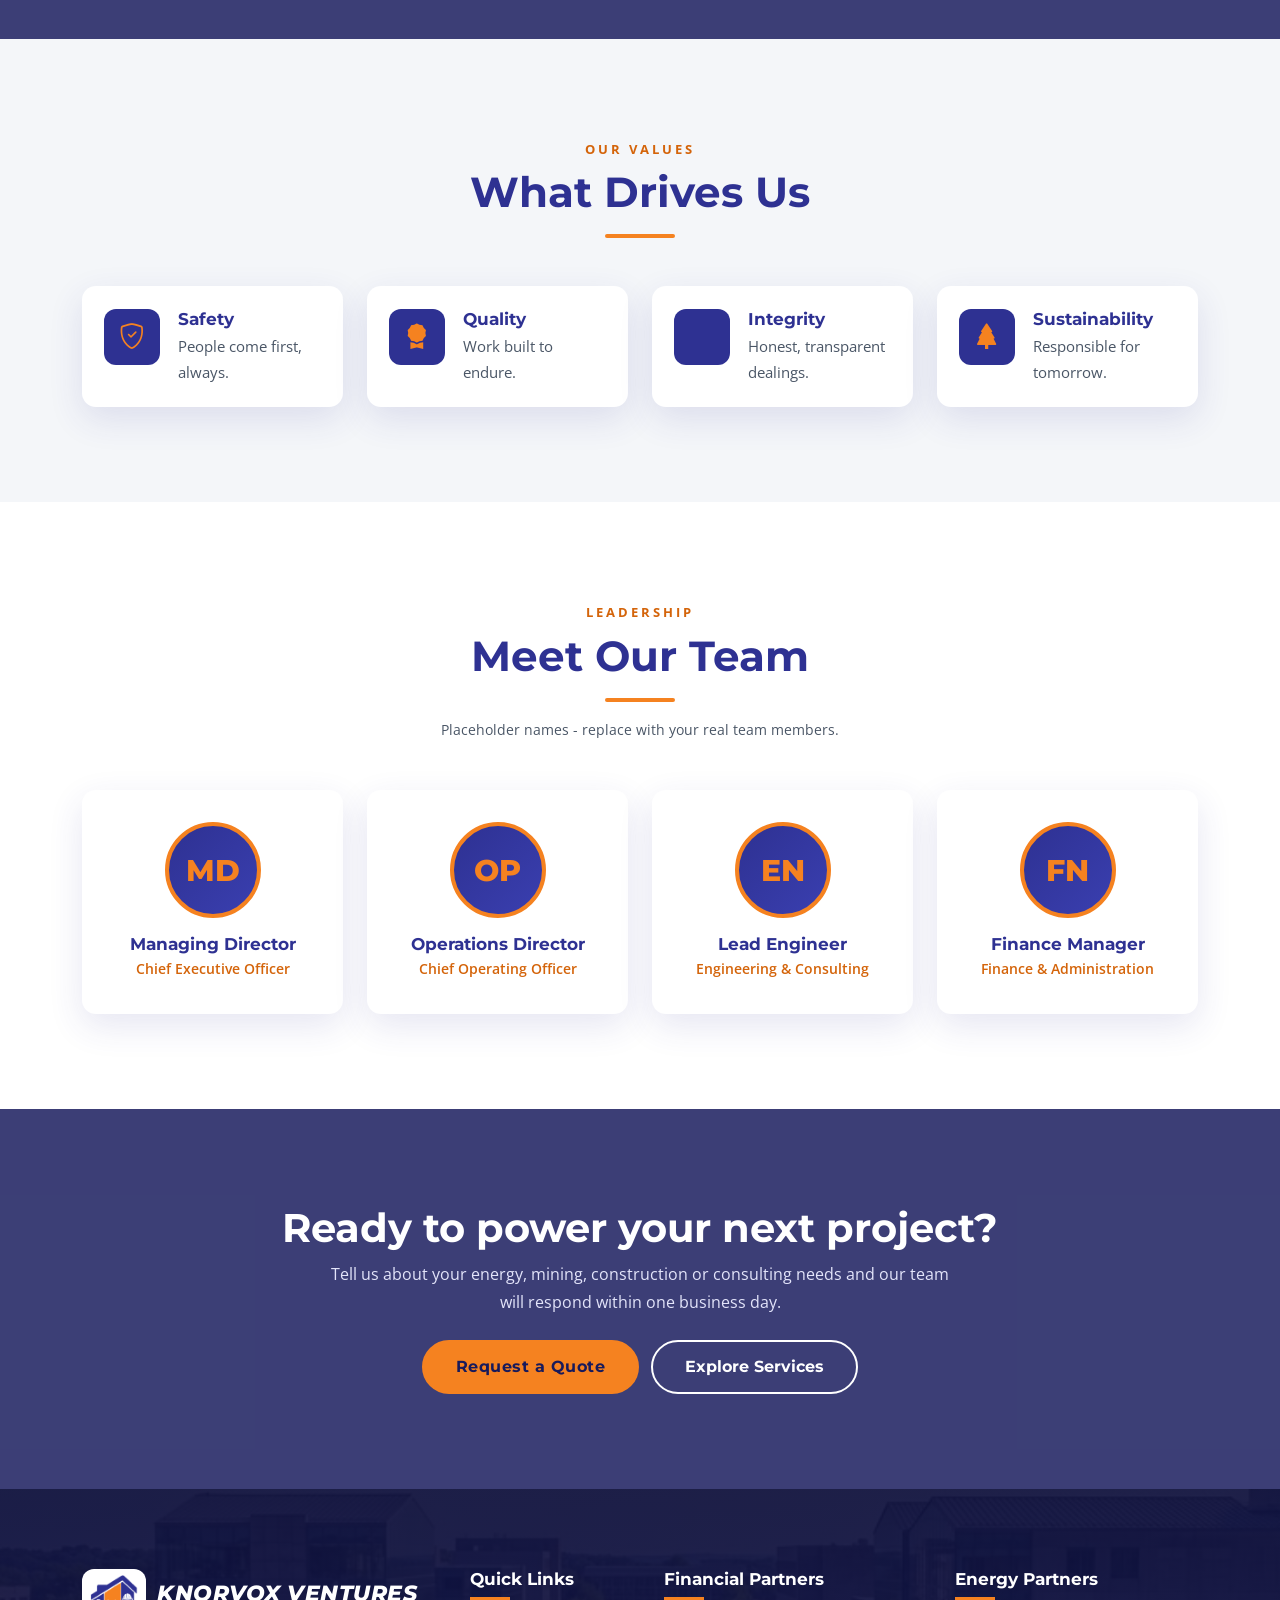
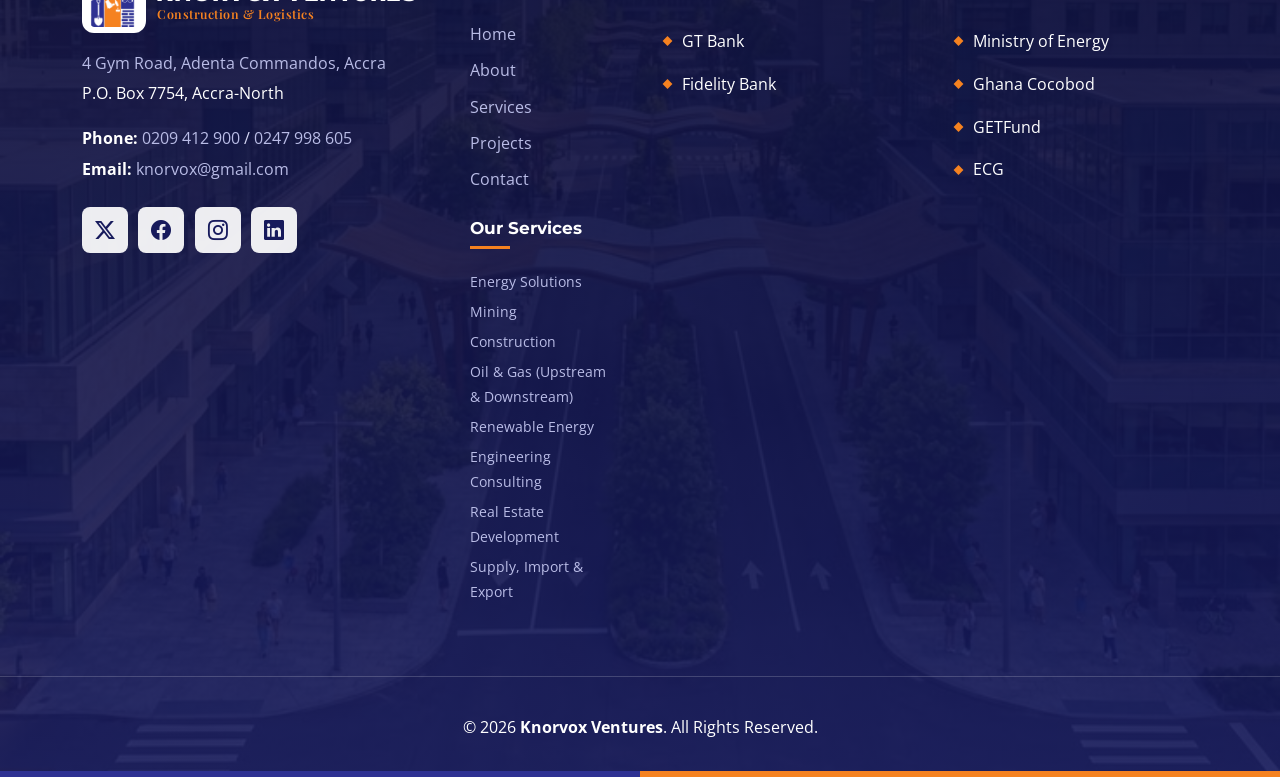
<file: knorvox-ventures/about.html>
<!DOCTYPE html>
<html lang="en">
<head>
  <meta charset="UTF-8">
  <meta name="viewport" content="width=device-width, initial-scale=1">
  <title>About Us | The Knorvox Ventures</title>
  <meta name="description" content="Learn about The Knorvox Ventures - our story, vision, mission and team.">
  <link rel="icon" type="image/png" href="assets/img/favicon.png">
  <link rel="preconnect" href="https://fonts.googleapis.com">
  <link href="https://fonts.googleapis.com/css2?family=Montserrat:wght@500;600;700;800&family=Open+Sans:wght@400;600&family=Playfair+Display:wght@600&display=swap" rel="stylesheet">
  <link href="https://cdn.jsdelivr.net/npm/bootstrap@5.3.3/dist/css/bootstrap.min.css" rel="stylesheet">
  <link href="https://cdn.jsdelivr.net/npm/bootstrap-icons@1.11.3/font/bootstrap-icons.min.css" rel="stylesheet">
  <link href="assets/css/style.css" rel="stylesheet">
</head>
<body>

<div class="topbar d-none d-md-block">
  <div class="container d-flex justify-content-between">
    <div>
      <a href="mailto:knorvox@gmail.com"><i class="bi bi-envelope-fill"></i>knorvox@gmail.com</a>
      <span class="ms-3"><i class="bi bi-telephone-fill"></i><a href="tel:+233209412900">0209 412 900</a> / <a href="tel:+233247998605">0247 998 605</a></span>
    </div>
    <div><i class="bi bi-clock-fill"></i>Mon - Fri: 8:00 AM - 5:00 PM</div>
  </div>
</div>
<nav class="navbar navbar-expand-lg sticky-top kv-nav">
  <div class="container">
    <a class="navbar-brand d-flex align-items-center" href="index.html">
      <img src="assets/img/logo-icon.png" alt="Knorvox Ventures logo" class="logo-img">
      <span class="brand-text">KNORVOX VENTURES<small>Construction &amp; Logistics</small></span>
    </a>
    <button class="navbar-toggler" type="button" data-bs-toggle="collapse" data-bs-target="#mainNav" aria-label="Toggle navigation">
      <span class="navbar-toggler-icon"></span>
    </button>
    <div class="collapse navbar-collapse" id="mainNav">
      <ul class="navbar-nav ms-auto align-items-lg-center">
        <li class="nav-item"><a class="nav-link" href="index.html">Home</a></li><li class="nav-item"><a class="nav-link active" href="about.html">About</a></li><li class="nav-item"><a class="nav-link" href="services.html">Services</a></li><li class="nav-item"><a class="nav-link" href="projects.html">Projects</a></li><li class="nav-item"><a class="nav-link" href="contact.html">Contact</a></li>
        <li class="nav-item ms-lg-3 mt-2 mt-lg-0"><a class="btn btn-kv btn-sm" href="contact.html">Get a Quote</a></li>
      </ul>
    </div>
  </div>
</nav>

<header class="page-banner" style="background-image:url('assets/img/engineering1.jpg')">
  <div class="container">
    <h1>About Us</h1>
    <nav aria-label="breadcrumb"><ol class="breadcrumb mt-3">
      <li class="breadcrumb-item"><a href="index.html">Home</a></li>
      <li class="breadcrumb-item active" aria-current="page">About Us</li>
    </ol></nav>
  </div>
</header>

<section class="section-pad">
  <div class="container">
    <div class="row align-items-center g-5">
      <div class="col-lg-6 reveal left">
        <div class="about-img-wrap">
          <img class="main" src="assets/img/engineering3.jpg" alt="Engineering plans and tools">
          <img class="float" src="assets/img/real_estate3.jpg" alt="Commercial development">
          <div class="exp-badge"><strong>10+</strong><span>YEARS OF<br>EXPERIENCE</span></div>
        </div>
      </div>
      <div class="col-lg-6 reveal right">
        <div class="section-title mb-3">
          <span class="eyebrow">Our Story</span>
          <h2>Who We Are</h2>
          <div class="bar"></div>
        </div>
        <p>The Knorvox Ventures is a diversified company delivering energy solutions, mining services, construction and real estate development, upstream and downstream oil &amp; gas services, renewable energy, engineering consulting, real estate development, supply, import and export.</p>
        <p>We work with government agencies, private companies and investors to deliver projects that drive economic growth and improve lives - always with a focus on safety, quality and sustainability.</p>
        <h5 class="mt-4">Expertise &amp; Track Record</h5>
        <p>Our extensive network of suppliers, financiers and technical partners gives us cost advantages and dependable supply across materials, equipment and specialist services at every stage of a project.</p>
      </div>
    </div>
  </div>
</section>

<section class="parallax section-pad" style="background-image:url('assets/img/real_estate2.jpg')">
  <div class="container">
    <div class="row g-4">
      <div class="col-md-6 reveal left"><div class="vm-card"><i class="bi bi-eye-fill"></i><h3 class="mt-3">Our Vision</h3><p>To be a leading force in sustainable energy, infrastructure and resource development, recognised for innovation, integrity and excellence.</p></div></div>
      <div class="col-md-6 reveal right"><div class="vm-card"><i class="bi bi-bullseye"></i><h3 class="mt-3">Our Mission</h3><p>To deliver cutting-edge, safe and cost-effective solutions that meet the growing energy and infrastructure needs of our clients while creating lasting value for communities.</p></div></div>
    </div>
  </div>
</section>

<section class="section-pad bg-kv-light">
  <div class="container">
    <div class="section-title text-center reveal"><span class="eyebrow">Our Values</span><h2>What Drives Us</h2><div class="bar"></div></div>
    <div class="row g-4">
      <div class="col-md-6 col-lg-3 reveal"><div class="why-box"><div class="ic"><i class="bi bi-shield-check"></i></div><div><h5>Safety</h5><p>People come first, always.</p></div></div></div>
      <div class="col-md-6 col-lg-3 reveal"><div class="why-box"><div class="ic"><i class="bi bi-award-fill"></i></div><div><h5>Quality</h5><p>Work built to endure.</p></div></div></div>
      <div class="col-md-6 col-lg-3 reveal"><div class="why-box"><div class="ic"><i class="bi bi-handshake"></i></div><div><h5>Integrity</h5><p>Honest, transparent dealings.</p></div></div></div>
      <div class="col-md-6 col-lg-3 reveal"><div class="why-box"><div class="ic"><i class="bi bi-tree-fill"></i></div><div><h5>Sustainability</h5><p>Responsible for tomorrow.</p></div></div></div>
    </div>
  </div>
</section>

<section class="section-pad">
  <div class="container">
    <div class="section-title text-center reveal"><span class="eyebrow">Leadership</span><h2>Meet Our Team</h2><div class="bar"></div>
      <p class="mt-3 small">Placeholder names - replace with your real team members.</p></div>
    <div class="row g-4">
      <div class="col-sm-6 col-lg-3 reveal"><div class="team-card"><div class="avatar">MD</div>
      <h5>Managing Director</h5><small>Chief Executive Officer</small></div></div>
      <div class="col-sm-6 col-lg-3 reveal"><div class="team-card"><div class="avatar">OP</div>
      <h5>Operations Director</h5><small>Chief Operating Officer</small></div></div>
      <div class="col-sm-6 col-lg-3 reveal"><div class="team-card"><div class="avatar">EN</div>
      <h5>Lead Engineer</h5><small>Engineering & Consulting</small></div></div>
      <div class="col-sm-6 col-lg-3 reveal"><div class="team-card"><div class="avatar">FN</div>
      <h5>Finance Manager</h5><small>Finance & Administration</small></div></div></div>
  </div>
</section>

<section class="parallax cta section-pad text-center" style="background-image:url('assets/img/renewable_energy1.jpg')">
  <div class="container reveal">
    <h2>Ready to power your next project?</h2>
    <p class="mb-4 mx-auto" style="max-width:640px">Tell us about your energy, mining, construction or consulting needs and our team will respond within one business day.</p>
    <a href="contact.html" class="btn btn-kv me-2">Request a Quote</a>
    <a href="services.html" class="btn btn-outline-kv">Explore Services</a>
  </div>
</section>

<footer class="footer" style="background-image:url('assets/img/real_estate3.jpg')">
  <div class="footer-overlay"></div>
  <div class="container">
    <div class="row g-5">
      <div class="col-lg-4">
        <a class="navbar-brand d-flex align-items-center mb-3" href="index.html">
          <img src="assets/img/logo-icon.png" alt="Knorvox Ventures logo" class="logo-img"><span class="brand-text">KNORVOX VENTURES<small>Construction &amp; Logistics</small></span>
        </a>
        <p class="footer-addr"><a href="https://maps.app.goo.gl/vmFLRXMqso63buUR8" target="_blank" rel="noopener">4 Gym Road, Adenta Commandos, Accra</a><br>P.O. Box 7754, Accra-North</p>
        <p class="mb-1"><strong class="text-white">Phone:</strong> <a href="tel:+233209412900">0209 412 900</a> / <a href="tel:+233247998605">0247 998 605</a></p>
        <p><strong class="text-white">Email:</strong> <a href="mailto:knorvox@gmail.com">knorvox@gmail.com</a></p>
        <div class="social mt-4">
          <a href="#" aria-label="X"><i class="bi bi-twitter-x"></i></a>
          <a href="#" aria-label="Facebook"><i class="bi bi-facebook"></i></a>
          <a href="#" aria-label="Instagram"><i class="bi bi-instagram"></i></a>
          <a href="#" aria-label="LinkedIn"><i class="bi bi-linkedin"></i></a>
        </div>
      </div>
      <div class="col-sm-6 col-lg-2">
        <h5>Quick Links</h5>
        <ul><li><a href="index.html">Home</a></li><li><a href="about.html">About</a></li><li><a href="services.html">Services</a></li><li><a href="projects.html">Projects</a></li><li><a href="contact.html">Contact</a></li></ul>
        <h5 class="mt-4">Our Services</h5>
        <ul class="small-list"><li><a href="services.html">Energy Solutions</a></li><li><a href="services.html">Mining</a></li><li><a href="services.html">Construction</a></li><li><a href="services.html">Oil & Gas (Upstream & Downstream)</a></li><li><a href="services.html">Renewable Energy</a></li><li><a href="services.html">Engineering Consulting</a></li><li><a href="services.html">Real Estate Development</a></li><li><a href="services.html">Supply, Import &amp; Export</a></li></ul>
      </div>
      <div class="col-sm-6 col-lg-3">
        <h5>Financial Partners</h5>
        <ul class="partners"><li>GT Bank</li><li>Fidelity Bank</li></ul>
      </div>
      <div class="col-sm-6 col-lg-3">
        <h5>Energy Partners</h5>
        <ul class="partners"><li>Ministry of Energy</li><li>Ghana Cocobod</li><li>GETFund</li><li>ECG</li></ul>
      </div>
    </div>
  </div>
  <div class="footer-bottom">
    <div class="container">&copy; <span id="year">2026</span> <strong>Knorvox Ventures</strong>. All Rights Reserved.</div>
  </div>
</footer>
<a class="wa-float" href="https://wa.me/233209412900" target="_blank" rel="noopener" aria-label="Chat on WhatsApp"><i class="bi bi-whatsapp"></i></a>
<button id="backTop" aria-label="Back to top"><i class="bi bi-arrow-up"></i></button>
<script src="https://cdn.jsdelivr.net/npm/bootstrap@5.3.3/dist/js/bootstrap.bundle.min.js"></script>
<script src="assets/js/main.js"></script>
</body>
</html>
</file>
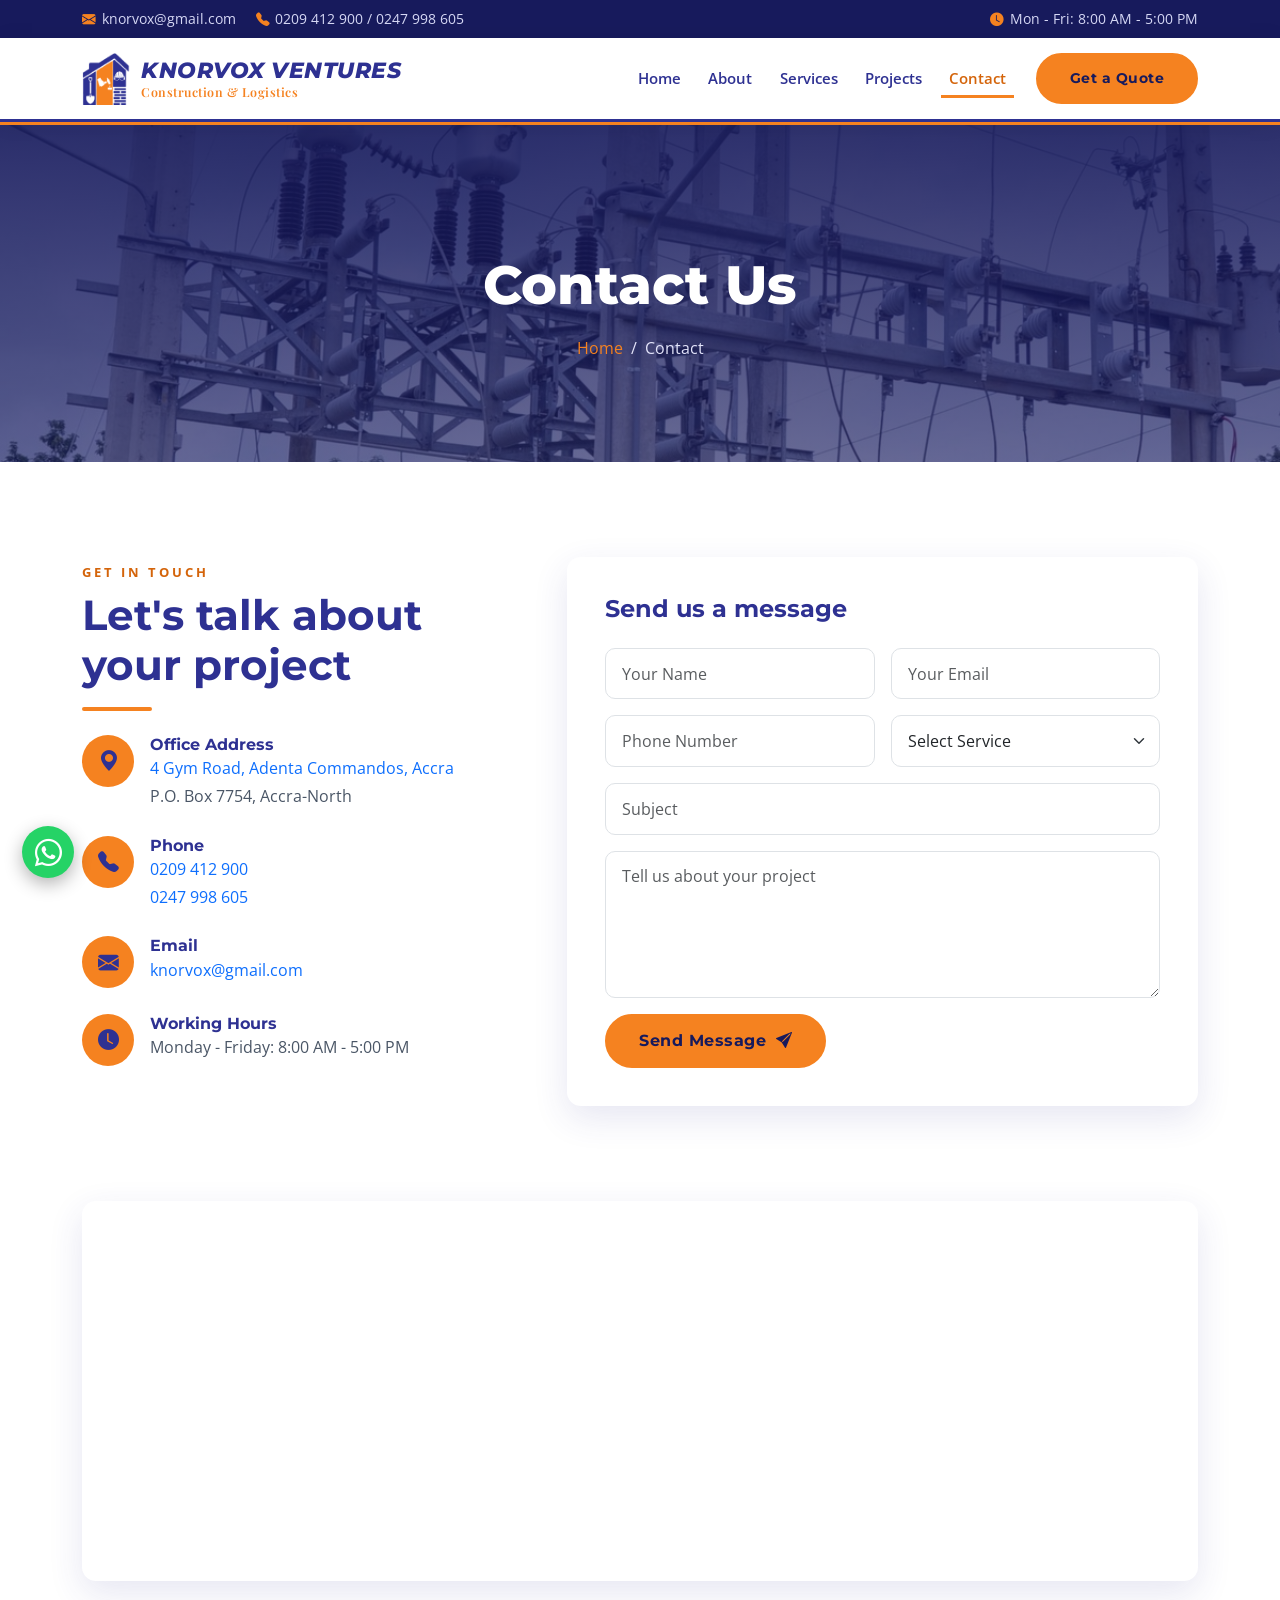
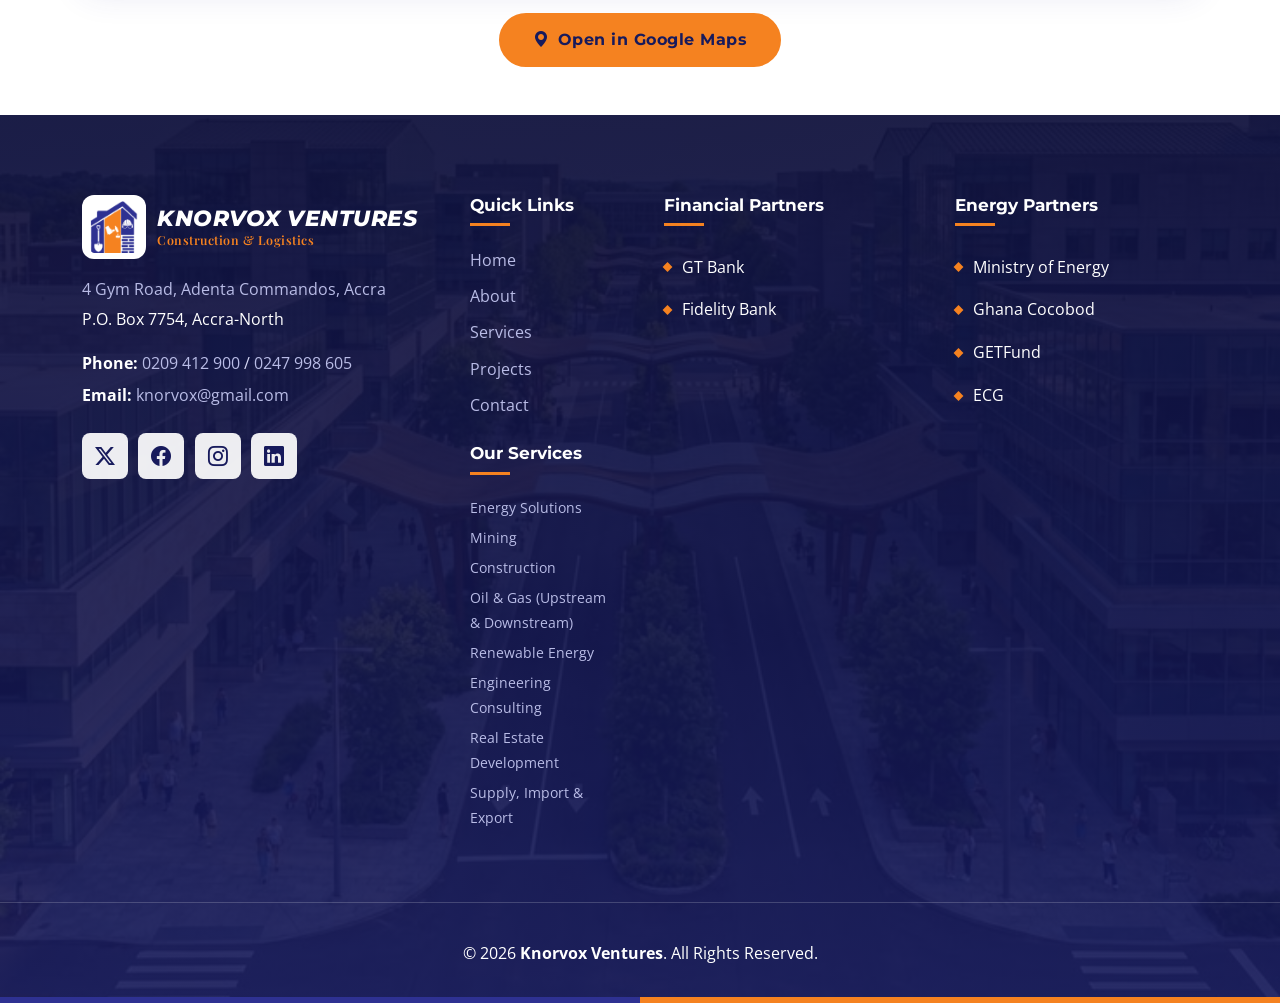
<file: knorvox-ventures/contact.html>
<!DOCTYPE html>
<html lang="en">
<head>
  <meta charset="UTF-8">
  <meta name="viewport" content="width=device-width, initial-scale=1">
  <title>Contact Us | The Knorvox Ventures</title>
  <meta name="description" content="Get in touch with The Knorvox Ventures for a quote or consultation.">
  <link rel="icon" type="image/png" href="assets/img/favicon.png">
  <link rel="preconnect" href="https://fonts.googleapis.com">
  <link href="https://fonts.googleapis.com/css2?family=Montserrat:wght@500;600;700;800&family=Open+Sans:wght@400;600&family=Playfair+Display:wght@600&display=swap" rel="stylesheet">
  <link href="https://cdn.jsdelivr.net/npm/bootstrap@5.3.3/dist/css/bootstrap.min.css" rel="stylesheet">
  <link href="https://cdn.jsdelivr.net/npm/bootstrap-icons@1.11.3/font/bootstrap-icons.min.css" rel="stylesheet">
  <link href="assets/css/style.css" rel="stylesheet">
</head>
<body>

<div class="topbar d-none d-md-block">
  <div class="container d-flex justify-content-between">
    <div>
      <a href="mailto:knorvox@gmail.com"><i class="bi bi-envelope-fill"></i>knorvox@gmail.com</a>
      <span class="ms-3"><i class="bi bi-telephone-fill"></i><a href="tel:+233209412900">0209 412 900</a> / <a href="tel:+233247998605">0247 998 605</a></span>
    </div>
    <div><i class="bi bi-clock-fill"></i>Mon - Fri: 8:00 AM - 5:00 PM</div>
  </div>
</div>
<nav class="navbar navbar-expand-lg sticky-top kv-nav">
  <div class="container">
    <a class="navbar-brand d-flex align-items-center" href="index.html">
      <img src="assets/img/logo-icon.png" alt="Knorvox Ventures logo" class="logo-img">
      <span class="brand-text">KNORVOX VENTURES<small>Construction &amp; Logistics</small></span>
    </a>
    <button class="navbar-toggler" type="button" data-bs-toggle="collapse" data-bs-target="#mainNav" aria-label="Toggle navigation">
      <span class="navbar-toggler-icon"></span>
    </button>
    <div class="collapse navbar-collapse" id="mainNav">
      <ul class="navbar-nav ms-auto align-items-lg-center">
        <li class="nav-item"><a class="nav-link" href="index.html">Home</a></li><li class="nav-item"><a class="nav-link" href="about.html">About</a></li><li class="nav-item"><a class="nav-link" href="services.html">Services</a></li><li class="nav-item"><a class="nav-link" href="projects.html">Projects</a></li><li class="nav-item"><a class="nav-link active" href="contact.html">Contact</a></li>
        <li class="nav-item ms-lg-3 mt-2 mt-lg-0"><a class="btn btn-kv btn-sm" href="contact.html">Get a Quote</a></li>
      </ul>
    </div>
  </div>
</nav>

<header class="page-banner" style="background-image:url('assets/img/elec_power1.jpg')">
  <div class="container">
    <h1>Contact Us</h1>
    <nav aria-label="breadcrumb"><ol class="breadcrumb mt-3">
      <li class="breadcrumb-item"><a href="index.html">Home</a></li>
      <li class="breadcrumb-item active" aria-current="page">Contact</li>
    </ol></nav>
  </div>
</header>

<section class="section-pad">
  <div class="container">
    <div class="row g-5">
      <div class="col-lg-5 contact-info reveal left">
        <div class="section-title mb-4"><span class="eyebrow">Get In Touch</span><h2>Let's talk about your project</h2><div class="bar"></div></div>
        <div class="item"><div class="ic"><i class="bi bi-geo-alt-fill"></i></div><div><h5>Office Address</h5><p class="mb-0"><a href="https://maps.app.goo.gl/vmFLRXMqso63buUR8" target="_blank" rel="noopener">4 Gym Road, Adenta Commandos, Accra</a><br>P.O. Box 7754, Accra-North</p></div></div>
        <div class="item"><div class="ic"><i class="bi bi-telephone-fill"></i></div><div><h5>Phone</h5><p class="mb-0"><a href="tel:+233209412900">0209 412 900</a><br><a href="tel:+233247998605">0247 998 605</a></p></div></div>
        <div class="item"><div class="ic"><i class="bi bi-envelope-fill"></i></div><div><h5>Email</h5><p class="mb-0"><a href="mailto:knorvox@gmail.com">knorvox@gmail.com</a></p></div></div>
        <div class="item"><div class="ic"><i class="bi bi-clock-fill"></i></div><div><h5>Working Hours</h5><p class="mb-0">Monday - Friday: 8:00 AM - 5:00 PM</p></div></div>
      </div>
      <div class="col-lg-7 reveal right">
        <form id="contactForm" class="contact-form needs-validation" novalidate>
          <h4 class="mb-4">Send us a message</h4>
          <div id="formAlert" class="alert alert-success d-none">Thank you! Your message has been received - we'll be in touch shortly.</div>
          <div class="row g-3">
            <div class="col-md-6"><input type="text" class="form-control" placeholder="Your Name" required></div>
            <div class="col-md-6"><input type="email" class="form-control" placeholder="Your Email" required></div>
            <div class="col-md-6"><input type="tel" class="form-control" placeholder="Phone Number"></div>
            <div class="col-md-6"><select class="form-select" required><option value="">Select Service</option><option>Energy Solutions</option><option>Mining</option><option>Construction</option><option>Oil & Gas (Upstream & Downstream)</option><option>Renewable Energy</option><option>Engineering Consulting</option><option>Real Estate Development</option><option>Supply, Import &amp; Export</option></select></div>
            <div class="col-12"><input type="text" class="form-control" placeholder="Subject" required></div>
            <div class="col-12"><textarea class="form-control" rows="5" placeholder="Tell us about your project" required></textarea></div>
            <div class="col-12"><button type="submit" class="btn btn-kv">Send Message <i class="bi bi-send-fill ms-1"></i></button></div>
          </div>
        </form>
      </div>
    </div>
  </div>
</section>
<section class="pb-5">
  <div class="container map-wrap">
    <iframe title="Knorvox Ventures location - Gym Junction, Adenta Commandos" loading="lazy" allowfullscreen referrerpolicy="no-referrer-when-downgrade"
      src="https://www.google.com/maps?q=5.718916,-0.1479357&amp;z=16&amp;output=embed"></iframe>
    <div class="text-center mt-4">
      <a class="btn btn-kv" href="https://maps.app.goo.gl/vmFLRXMqso63buUR8" target="_blank" rel="noopener"><i class="bi bi-geo-alt-fill me-2"></i>Open in Google Maps</a>
    </div>
  </div>
</section>

<footer class="footer" style="background-image:url('assets/img/real_estate3.jpg')">
  <div class="footer-overlay"></div>
  <div class="container">
    <div class="row g-5">
      <div class="col-lg-4">
        <a class="navbar-brand d-flex align-items-center mb-3" href="index.html">
          <img src="assets/img/logo-icon.png" alt="Knorvox Ventures logo" class="logo-img"><span class="brand-text">KNORVOX VENTURES<small>Construction &amp; Logistics</small></span>
        </a>
        <p class="footer-addr"><a href="https://maps.app.goo.gl/vmFLRXMqso63buUR8" target="_blank" rel="noopener">4 Gym Road, Adenta Commandos, Accra</a><br>P.O. Box 7754, Accra-North</p>
        <p class="mb-1"><strong class="text-white">Phone:</strong> <a href="tel:+233209412900">0209 412 900</a> / <a href="tel:+233247998605">0247 998 605</a></p>
        <p><strong class="text-white">Email:</strong> <a href="mailto:knorvox@gmail.com">knorvox@gmail.com</a></p>
        <div class="social mt-4">
          <a href="#" aria-label="X"><i class="bi bi-twitter-x"></i></a>
          <a href="#" aria-label="Facebook"><i class="bi bi-facebook"></i></a>
          <a href="#" aria-label="Instagram"><i class="bi bi-instagram"></i></a>
          <a href="#" aria-label="LinkedIn"><i class="bi bi-linkedin"></i></a>
        </div>
      </div>
      <div class="col-sm-6 col-lg-2">
        <h5>Quick Links</h5>
        <ul><li><a href="index.html">Home</a></li><li><a href="about.html">About</a></li><li><a href="services.html">Services</a></li><li><a href="projects.html">Projects</a></li><li><a href="contact.html">Contact</a></li></ul>
        <h5 class="mt-4">Our Services</h5>
        <ul class="small-list"><li><a href="services.html">Energy Solutions</a></li><li><a href="services.html">Mining</a></li><li><a href="services.html">Construction</a></li><li><a href="services.html">Oil & Gas (Upstream & Downstream)</a></li><li><a href="services.html">Renewable Energy</a></li><li><a href="services.html">Engineering Consulting</a></li><li><a href="services.html">Real Estate Development</a></li><li><a href="services.html">Supply, Import &amp; Export</a></li></ul>
      </div>
      <div class="col-sm-6 col-lg-3">
        <h5>Financial Partners</h5>
        <ul class="partners"><li>GT Bank</li><li>Fidelity Bank</li></ul>
      </div>
      <div class="col-sm-6 col-lg-3">
        <h5>Energy Partners</h5>
        <ul class="partners"><li>Ministry of Energy</li><li>Ghana Cocobod</li><li>GETFund</li><li>ECG</li></ul>
      </div>
    </div>
  </div>
  <div class="footer-bottom">
    <div class="container">&copy; <span id="year">2026</span> <strong>Knorvox Ventures</strong>. All Rights Reserved.</div>
  </div>
</footer>
<a class="wa-float" href="https://wa.me/233209412900" target="_blank" rel="noopener" aria-label="Chat on WhatsApp"><i class="bi bi-whatsapp"></i></a>
<button id="backTop" aria-label="Back to top"><i class="bi bi-arrow-up"></i></button>
<script src="https://cdn.jsdelivr.net/npm/bootstrap@5.3.3/dist/js/bootstrap.bundle.min.js"></script>
<script src="assets/js/main.js"></script>
</body>
</html>
</file>
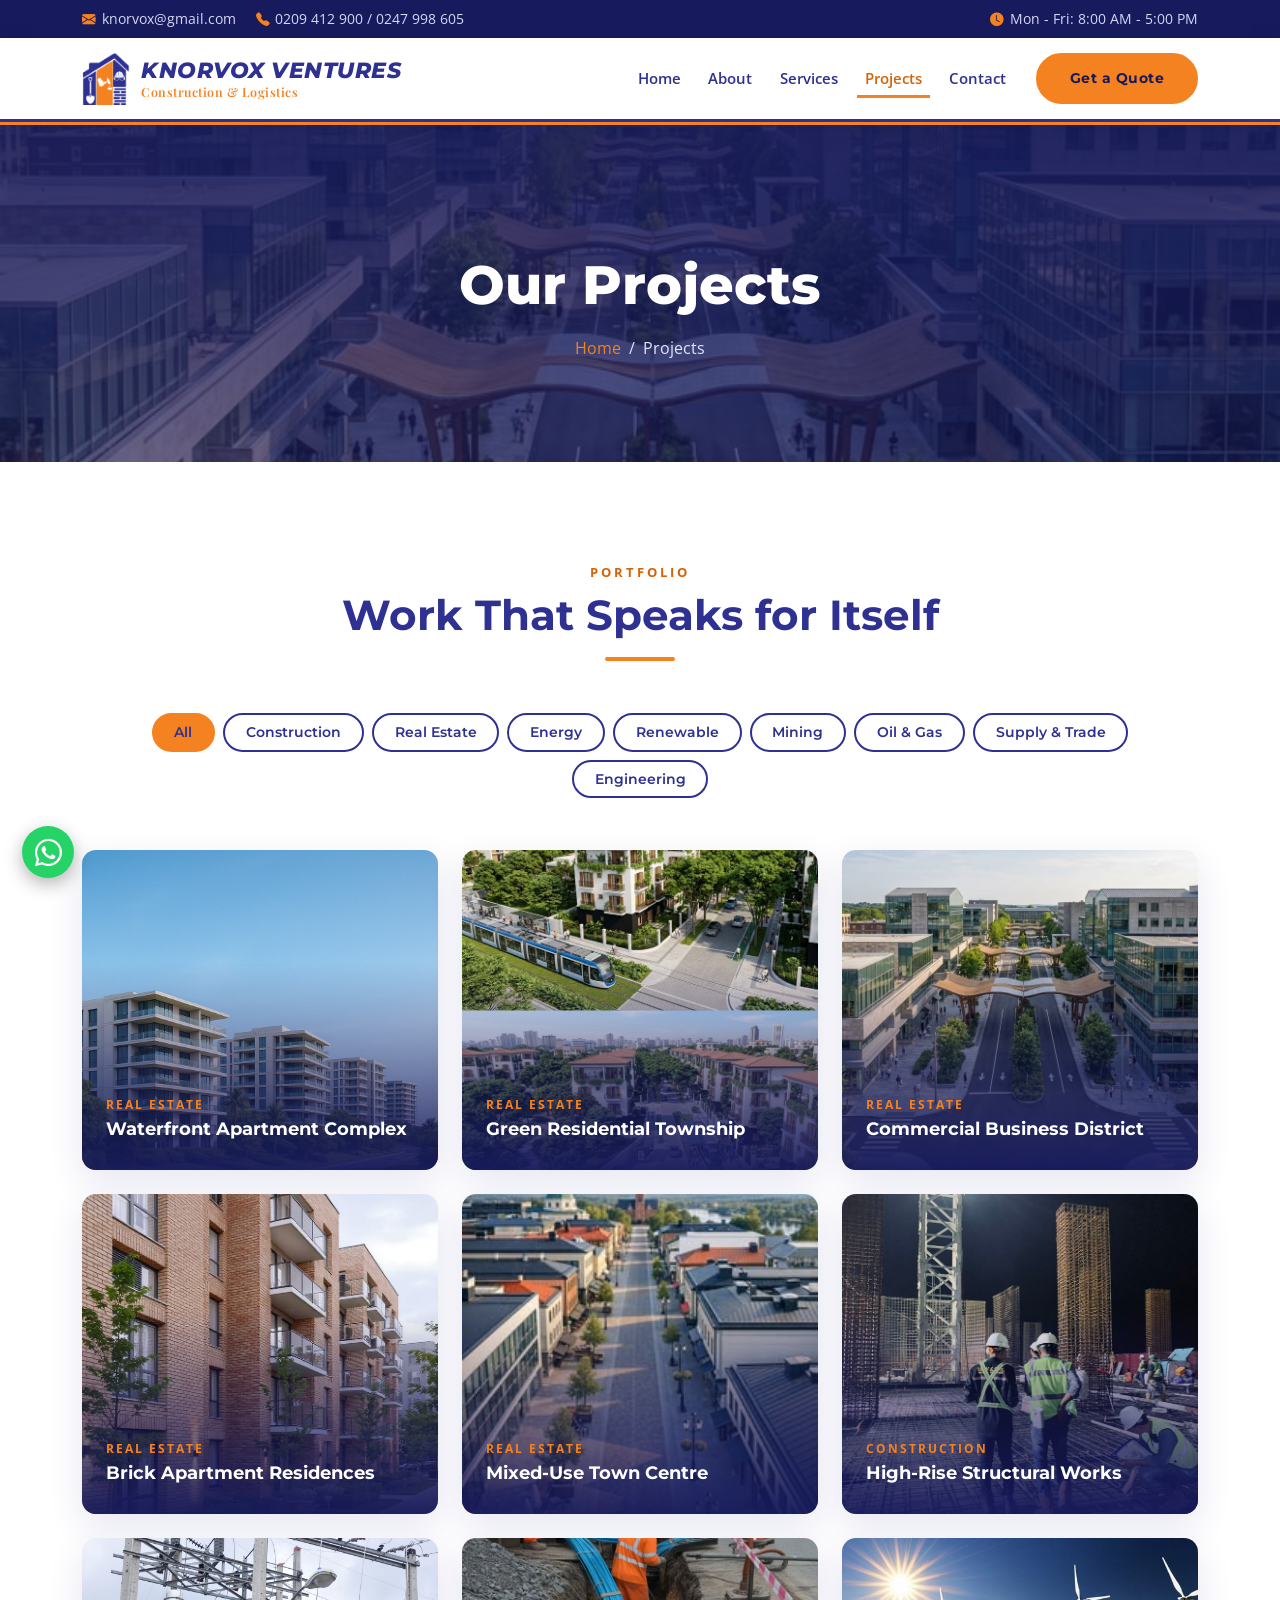
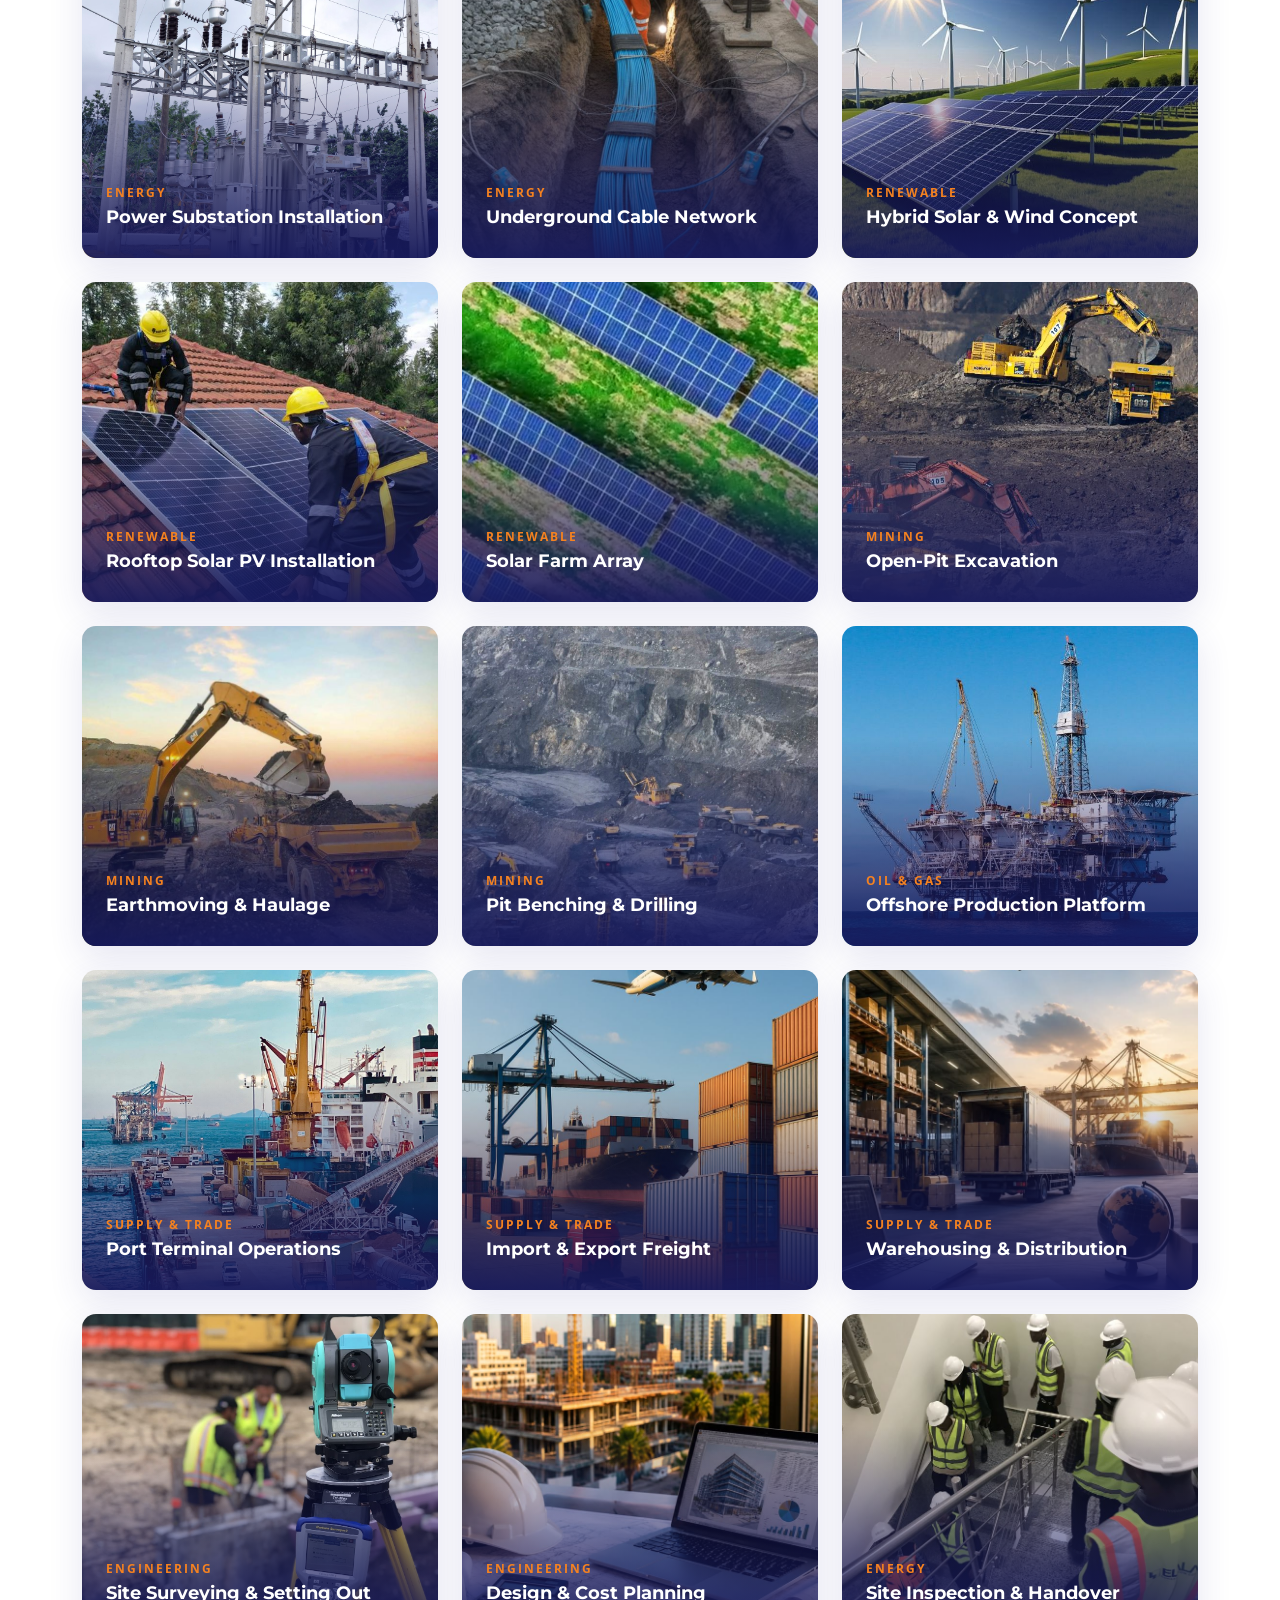
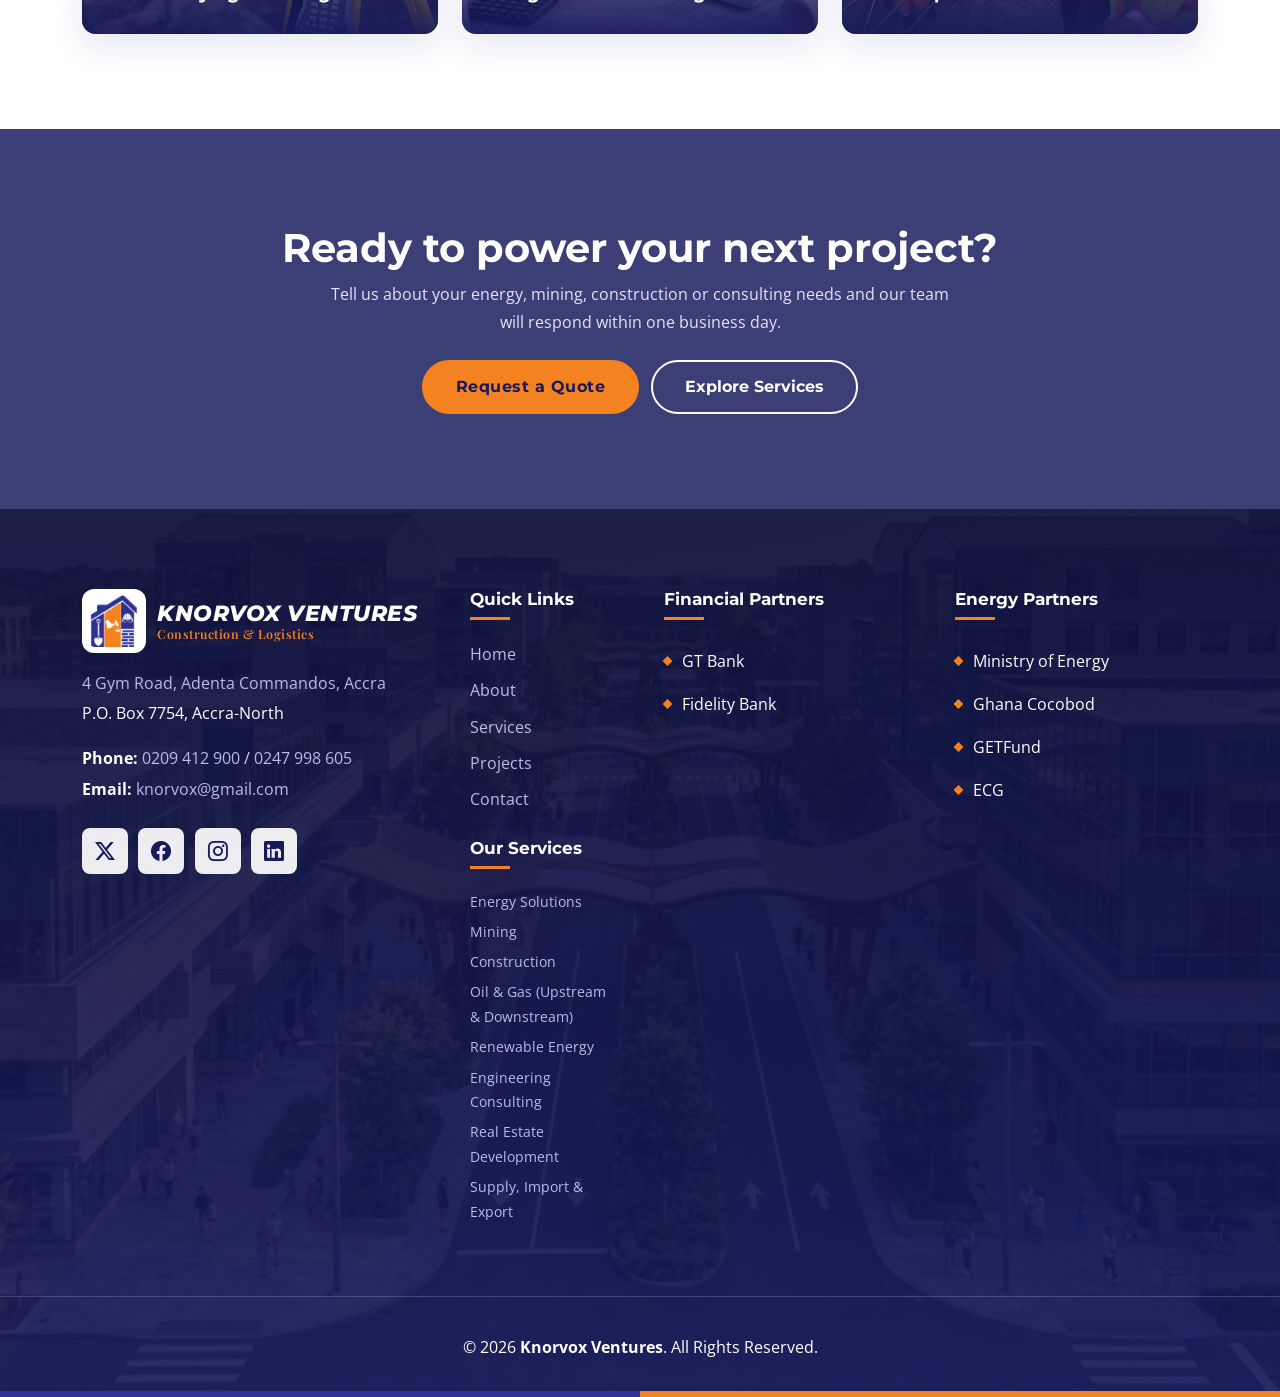
<file: knorvox-ventures/projects.html>
<!DOCTYPE html>
<html lang="en">
<head>
  <meta charset="UTF-8">
  <meta name="viewport" content="width=device-width, initial-scale=1">
  <title>Our Projects | The Knorvox Ventures</title>
  <meta name="description" content="Explore projects by The Knorvox Ventures across construction, energy, mining, oil and gas, renewable energy and engineering.">
  <link rel="icon" type="image/png" href="assets/img/favicon.png">
  <link rel="preconnect" href="https://fonts.googleapis.com">
  <link href="https://fonts.googleapis.com/css2?family=Montserrat:wght@500;600;700;800&family=Open+Sans:wght@400;600&family=Playfair+Display:wght@600&display=swap" rel="stylesheet">
  <link href="https://cdn.jsdelivr.net/npm/bootstrap@5.3.3/dist/css/bootstrap.min.css" rel="stylesheet">
  <link href="https://cdn.jsdelivr.net/npm/bootstrap-icons@1.11.3/font/bootstrap-icons.min.css" rel="stylesheet">
  <link href="assets/css/style.css" rel="stylesheet">
</head>
<body>

<div class="topbar d-none d-md-block">
  <div class="container d-flex justify-content-between">
    <div>
      <a href="mailto:knorvox@gmail.com"><i class="bi bi-envelope-fill"></i>knorvox@gmail.com</a>
      <span class="ms-3"><i class="bi bi-telephone-fill"></i><a href="tel:+233209412900">0209 412 900</a> / <a href="tel:+233247998605">0247 998 605</a></span>
    </div>
    <div><i class="bi bi-clock-fill"></i>Mon - Fri: 8:00 AM - 5:00 PM</div>
  </div>
</div>
<nav class="navbar navbar-expand-lg sticky-top kv-nav">
  <div class="container">
    <a class="navbar-brand d-flex align-items-center" href="index.html">
      <img src="assets/img/logo-icon.png" alt="Knorvox Ventures logo" class="logo-img">
      <span class="brand-text">KNORVOX VENTURES<small>Construction &amp; Logistics</small></span>
    </a>
    <button class="navbar-toggler" type="button" data-bs-toggle="collapse" data-bs-target="#mainNav" aria-label="Toggle navigation">
      <span class="navbar-toggler-icon"></span>
    </button>
    <div class="collapse navbar-collapse" id="mainNav">
      <ul class="navbar-nav ms-auto align-items-lg-center">
        <li class="nav-item"><a class="nav-link" href="index.html">Home</a></li><li class="nav-item"><a class="nav-link" href="about.html">About</a></li><li class="nav-item"><a class="nav-link" href="services.html">Services</a></li><li class="nav-item"><a class="nav-link active" href="projects.html">Projects</a></li><li class="nav-item"><a class="nav-link" href="contact.html">Contact</a></li>
        <li class="nav-item ms-lg-3 mt-2 mt-lg-0"><a class="btn btn-kv btn-sm" href="contact.html">Get a Quote</a></li>
      </ul>
    </div>
  </div>
</nav>

<header class="page-banner" style="background-image:url('assets/img/real_estate3.jpg')">
  <div class="container">
    <h1>Our Projects</h1>
    <nav aria-label="breadcrumb"><ol class="breadcrumb mt-3">
      <li class="breadcrumb-item"><a href="index.html">Home</a></li>
      <li class="breadcrumb-item active" aria-current="page">Projects</li>
    </ol></nav>
  </div>
</header>

<section class="section-pad">
  <div class="container">
    <div class="section-title text-center"><span class="eyebrow">Portfolio</span><h2>Work That Speaks for Itself</h2><div class="bar"></div></div>
    <div class="filter-btns text-center mb-5"><button class="btn active" data-filter="all">All</button><button class="btn" data-filter="construction">Construction</button><button class="btn" data-filter="realestate">Real Estate</button><button class="btn" data-filter="energy">Energy</button><button class="btn" data-filter="renewable">Renewable</button><button class="btn" data-filter="mining">Mining</button><button class="btn" data-filter="oil">Oil & Gas</button><button class="btn" data-filter="supply">Supply & Trade</button><button class="btn" data-filter="engineering">Engineering</button></div>
    <div class="row g-4">
      <div class="col-md-6 col-lg-4 project-item" data-cat="realestate">
        <div class="project-card"><img src="assets/img/real_estate1.jpg" alt="Waterfront Apartment Complex"><div class="overlay"><span>Real Estate</span><h5>Waterfront Apartment Complex</h5><p>Multi-storey residential blocks with balconies and landscaped grounds.</p></div></div>
      </div>
      <div class="col-md-6 col-lg-4 project-item" data-cat="realestate">
        <div class="project-card"><img src="assets/img/real_estate2.jpg" alt="Green Residential Township"><div class="overlay"><span>Real Estate</span><h5>Green Residential Township</h5><p>Mixed housing with tree-lined streets and light-rail connectivity.</p></div></div>
      </div>
      <div class="col-md-6 col-lg-4 project-item" data-cat="realestate">
        <div class="project-card"><img src="assets/img/real_estate3.jpg" alt="Commercial Business District"><div class="overlay"><span>Real Estate</span><h5>Commercial Business District</h5><p>Modern offices, walkways and pedestrian-friendly streets.</p></div></div>
      </div>
      <div class="col-md-6 col-lg-4 project-item" data-cat="realestate">
        <div class="project-card"><img src="assets/img/real_estate4.jpg" alt="Brick Apartment Residences"><div class="overlay"><span>Real Estate</span><h5>Brick Apartment Residences</h5><p>Contemporary apartments with balconies and landscaped walkways.</p></div></div>
      </div>
      <div class="col-md-6 col-lg-4 project-item" data-cat="realestate">
        <div class="project-card"><img src="assets/img/real_estate5.jpg" alt="Mixed-Use Town Centre"><div class="overlay"><span>Real Estate</span><h5>Mixed-Use Town Centre</h5><p>Pedestrian-friendly retail and residential street layout.</p></div></div>
      </div>
      <div class="col-md-6 col-lg-4 project-item" data-cat="construction">
        <div class="project-card"><img src="assets/img/engineering1.jpg" alt="High-Rise Structural Works"><div class="overlay"><span>Construction</span><h5>High-Rise Structural Works</h5><p>Rebar fixing and slab works on a night-shift tower project.</p></div></div>
      </div>
      <div class="col-md-6 col-lg-4 project-item" data-cat="energy">
        <div class="project-card"><img src="assets/img/elec_power1.jpg" alt="Power Substation Installation"><div class="overlay"><span>Energy</span><h5>Power Substation Installation</h5><p>Transformer, switchgear and protection systems commissioned.</p></div></div>
      </div>
      <div class="col-md-6 col-lg-4 project-item" data-cat="energy">
        <div class="project-card"><img src="assets/img/elec_power2.jpg" alt="Underground Cable Network"><div class="overlay"><span>Energy</span><h5>Underground Cable Network</h5><p>Trenching and duct installation for urban power distribution.</p></div></div>
      </div>
      <div class="col-md-6 col-lg-4 project-item" data-cat="renewable">
        <div class="project-card"><img src="assets/img/renewable_energy1.jpg" alt="Hybrid Solar & Wind Concept"><div class="overlay"><span>Renewable</span><h5>Hybrid Solar & Wind Concept</h5><p>Utility-scale clean energy generation planning.</p></div></div>
      </div>
      <div class="col-md-6 col-lg-4 project-item" data-cat="renewable">
        <div class="project-card"><img src="assets/img/renewable_energy2.jpg" alt="Rooftop Solar PV Installation"><div class="overlay"><span>Renewable</span><h5>Rooftop Solar PV Installation</h5><p>Safe, efficient installation of residential solar systems.</p></div></div>
      </div>
      <div class="col-md-6 col-lg-4 project-item" data-cat="renewable">
        <div class="project-card"><img src="assets/img/renewable_energy3.png" alt="Solar Farm Array"><div class="overlay"><span>Renewable</span><h5>Solar Farm Array</h5><p>Large ground-mounted solar field aerial view.</p></div></div>
      </div>
      <div class="col-md-6 col-lg-4 project-item" data-cat="mining">
        <div class="project-card"><img src="assets/img/mining1.jpg" alt="Open-Pit Excavation"><div class="overlay"><span>Mining</span><h5>Open-Pit Excavation</h5><p>Coordinated excavator and haul-truck operations.</p></div></div>
      </div>
      <div class="col-md-6 col-lg-4 project-item" data-cat="mining">
        <div class="project-card"><img src="assets/img/mining2.jpg" alt="Earthmoving & Haulage"><div class="overlay"><span>Mining</span><h5>Earthmoving & Haulage</h5><p>Heavy equipment loading and transport at dusk.</p></div></div>
      </div>
      <div class="col-md-6 col-lg-4 project-item" data-cat="mining">
        <div class="project-card"><img src="assets/img/mining3.jpg" alt="Pit Benching & Drilling"><div class="overlay"><span>Mining</span><h5>Pit Benching & Drilling</h5><p>Blast-hole drilling rigs on multi-level pit benches.</p></div></div>
      </div>
      <div class="col-md-6 col-lg-4 project-item" data-cat="oil">
        <div class="project-card"><img src="assets/img/oil_gas.jpg" alt="Offshore Production Platform"><div class="overlay"><span>Oil & Gas</span><h5>Offshore Production Platform</h5><p>Upstream platform support and logistics.</p></div></div>
      </div>
      <div class="col-md-6 col-lg-4 project-item" data-cat="supply">
        <div class="project-card"><img src="assets/img/supply1.jpg" alt="Port Terminal Operations"><div class="overlay"><span>Supply & Trade</span><h5>Port Terminal Operations</h5><p>Bulk cargo handling, quayside cranes and truck loading.</p></div></div>
      </div>
      <div class="col-md-6 col-lg-4 project-item" data-cat="supply">
        <div class="project-card"><img src="assets/img/supply2.jpg" alt="Import & Export Freight"><div class="overlay"><span>Supply & Trade</span><h5>Import & Export Freight</h5><p>Containers moved by sea, road and air.</p></div></div>
      </div>
      <div class="col-md-6 col-lg-4 project-item" data-cat="supply">
        <div class="project-card"><img src="assets/img/supply3.jpg" alt="Warehousing & Distribution"><div class="overlay"><span>Supply & Trade</span><h5>Warehousing & Distribution</h5><p>Storage, inventory control and delivery logistics.</p></div></div>
      </div>
      <div class="col-md-6 col-lg-4 project-item" data-cat="engineering">
        <div class="project-card"><img src="assets/img/engineering2.jpg" alt="Site Surveying & Setting Out"><div class="overlay"><span>Engineering</span><h5>Site Surveying & Setting Out</h5><p>Total station surveying for foundations and layout.</p></div></div>
      </div>
      <div class="col-md-6 col-lg-4 project-item" data-cat="engineering">
        <div class="project-card"><img src="assets/img/engineering3.jpg" alt="Design & Cost Planning"><div class="overlay"><span>Engineering</span><h5>Design & Cost Planning</h5><p>Blueprint review, estimation and project planning.</p></div></div>
      </div>
      <div class="col-md-6 col-lg-4 project-item" data-cat="energy">
        <div class="project-card"><img src="assets/img/elec_power3.jpg" alt="Site Inspection & Handover"><div class="overlay"><span>Energy</span><h5>Site Inspection & Handover</h5><p>Technical inspection teams on a completed facility.</p></div></div>
      </div>
    </div>
  </div>
</section>

<div class="modal fade" id="imgModal" tabindex="-1" aria-hidden="true">
  <div class="modal-dialog modal-lg modal-dialog-centered">
    <div class="modal-content">
      <div class="modal-header"><h5 class="modal-title" id="imgModalTitle"></h5><button type="button" class="btn-close" data-bs-dismiss="modal"></button></div>
      <div class="modal-body p-0"><img id="imgModalSrc" class="w-100" alt=""></div>
    </div>
  </div>
</div>

<section class="parallax cta section-pad text-center" style="background-image:url('assets/img/renewable_energy1.jpg')">
  <div class="container reveal">
    <h2>Ready to power your next project?</h2>
    <p class="mb-4 mx-auto" style="max-width:640px">Tell us about your energy, mining, construction or consulting needs and our team will respond within one business day.</p>
    <a href="contact.html" class="btn btn-kv me-2">Request a Quote</a>
    <a href="services.html" class="btn btn-outline-kv">Explore Services</a>
  </div>
</section>

<footer class="footer" style="background-image:url('assets/img/real_estate3.jpg')">
  <div class="footer-overlay"></div>
  <div class="container">
    <div class="row g-5">
      <div class="col-lg-4">
        <a class="navbar-brand d-flex align-items-center mb-3" href="index.html">
          <img src="assets/img/logo-icon.png" alt="Knorvox Ventures logo" class="logo-img"><span class="brand-text">KNORVOX VENTURES<small>Construction &amp; Logistics</small></span>
        </a>
        <p class="footer-addr"><a href="https://maps.app.goo.gl/vmFLRXMqso63buUR8" target="_blank" rel="noopener">4 Gym Road, Adenta Commandos, Accra</a><br>P.O. Box 7754, Accra-North</p>
        <p class="mb-1"><strong class="text-white">Phone:</strong> <a href="tel:+233209412900">0209 412 900</a> / <a href="tel:+233247998605">0247 998 605</a></p>
        <p><strong class="text-white">Email:</strong> <a href="mailto:knorvox@gmail.com">knorvox@gmail.com</a></p>
        <div class="social mt-4">
          <a href="#" aria-label="X"><i class="bi bi-twitter-x"></i></a>
          <a href="#" aria-label="Facebook"><i class="bi bi-facebook"></i></a>
          <a href="#" aria-label="Instagram"><i class="bi bi-instagram"></i></a>
          <a href="#" aria-label="LinkedIn"><i class="bi bi-linkedin"></i></a>
        </div>
      </div>
      <div class="col-sm-6 col-lg-2">
        <h5>Quick Links</h5>
        <ul><li><a href="index.html">Home</a></li><li><a href="about.html">About</a></li><li><a href="services.html">Services</a></li><li><a href="projects.html">Projects</a></li><li><a href="contact.html">Contact</a></li></ul>
        <h5 class="mt-4">Our Services</h5>
        <ul class="small-list"><li><a href="services.html">Energy Solutions</a></li><li><a href="services.html">Mining</a></li><li><a href="services.html">Construction</a></li><li><a href="services.html">Oil & Gas (Upstream & Downstream)</a></li><li><a href="services.html">Renewable Energy</a></li><li><a href="services.html">Engineering Consulting</a></li><li><a href="services.html">Real Estate Development</a></li><li><a href="services.html">Supply, Import &amp; Export</a></li></ul>
      </div>
      <div class="col-sm-6 col-lg-3">
        <h5>Financial Partners</h5>
        <ul class="partners"><li>GT Bank</li><li>Fidelity Bank</li></ul>
      </div>
      <div class="col-sm-6 col-lg-3">
        <h5>Energy Partners</h5>
        <ul class="partners"><li>Ministry of Energy</li><li>Ghana Cocobod</li><li>GETFund</li><li>ECG</li></ul>
      </div>
    </div>
  </div>
  <div class="footer-bottom">
    <div class="container">&copy; <span id="year">2026</span> <strong>Knorvox Ventures</strong>. All Rights Reserved.</div>
  </div>
</footer>
<a class="wa-float" href="https://wa.me/233209412900" target="_blank" rel="noopener" aria-label="Chat on WhatsApp"><i class="bi bi-whatsapp"></i></a>
<button id="backTop" aria-label="Back to top"><i class="bi bi-arrow-up"></i></button>
<script src="https://cdn.jsdelivr.net/npm/bootstrap@5.3.3/dist/js/bootstrap.bundle.min.js"></script>
<script src="assets/js/main.js"></script>
</body>
</html>
</file>
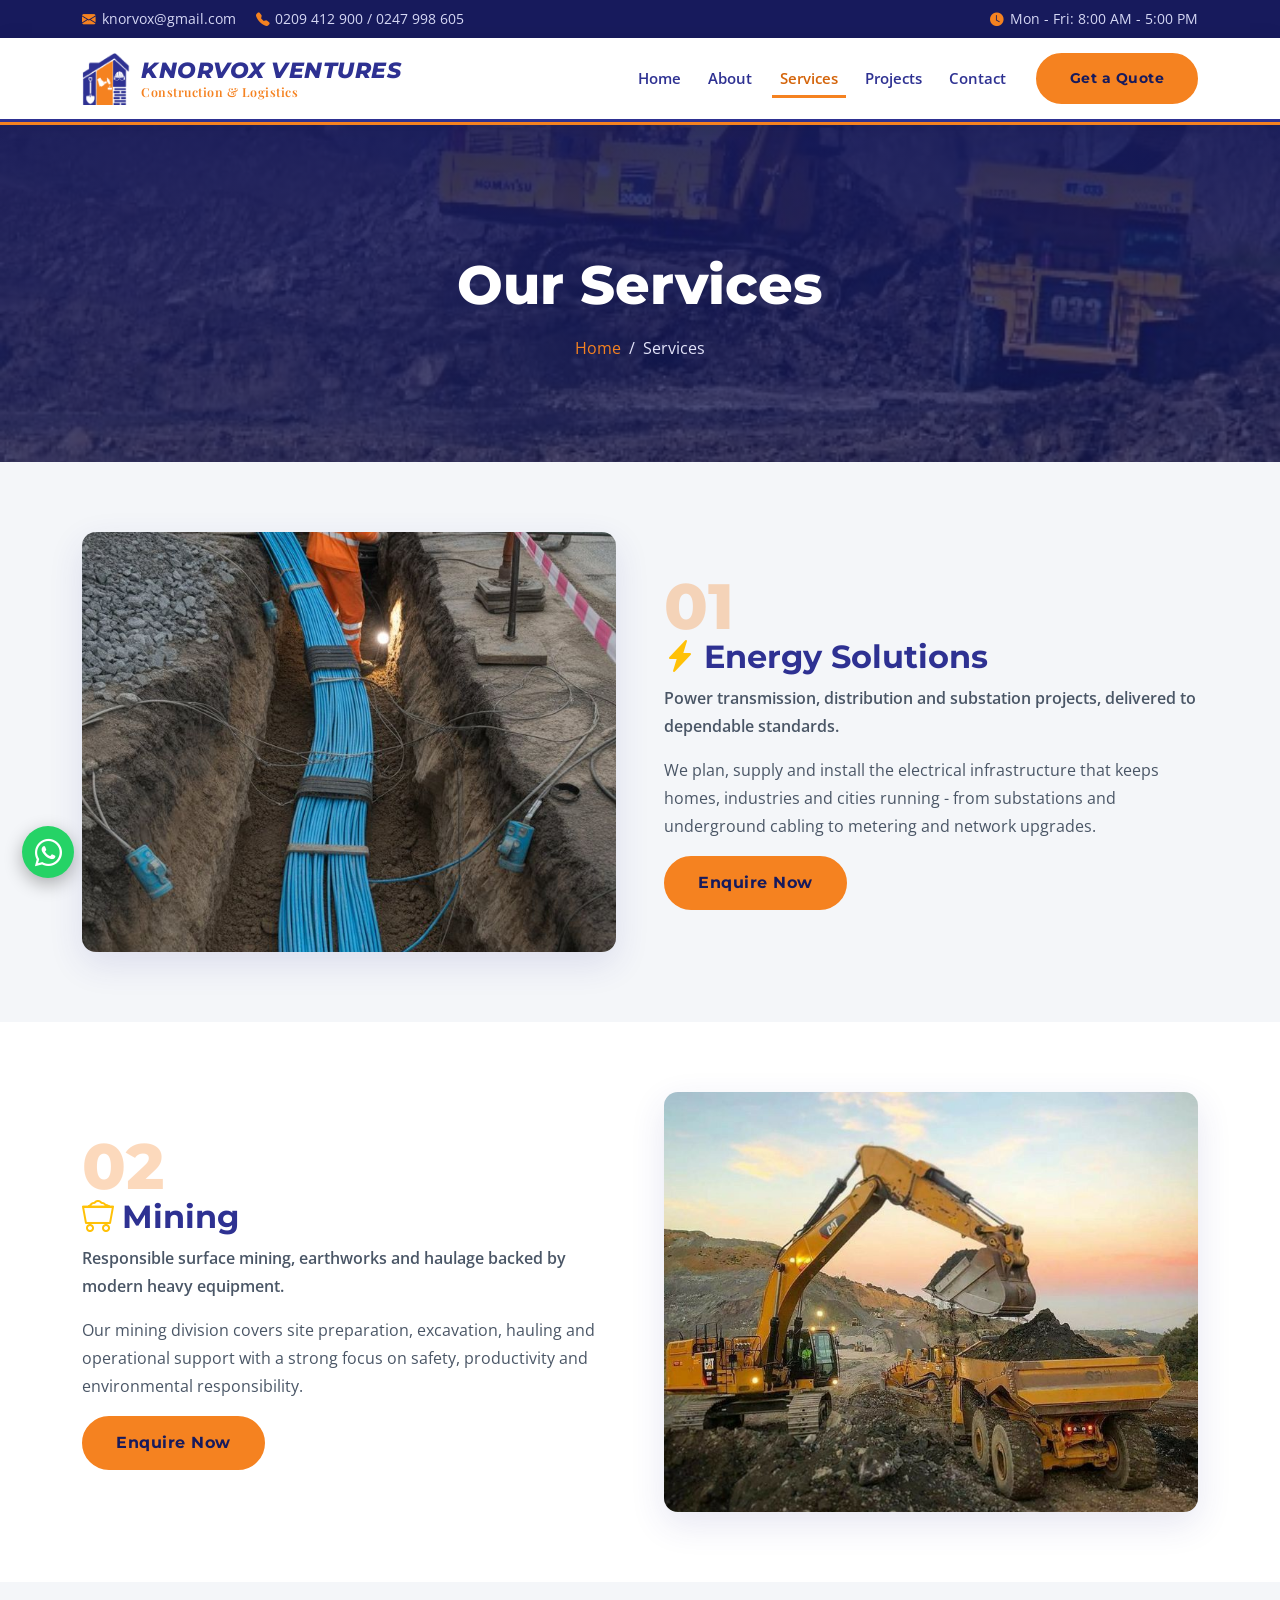
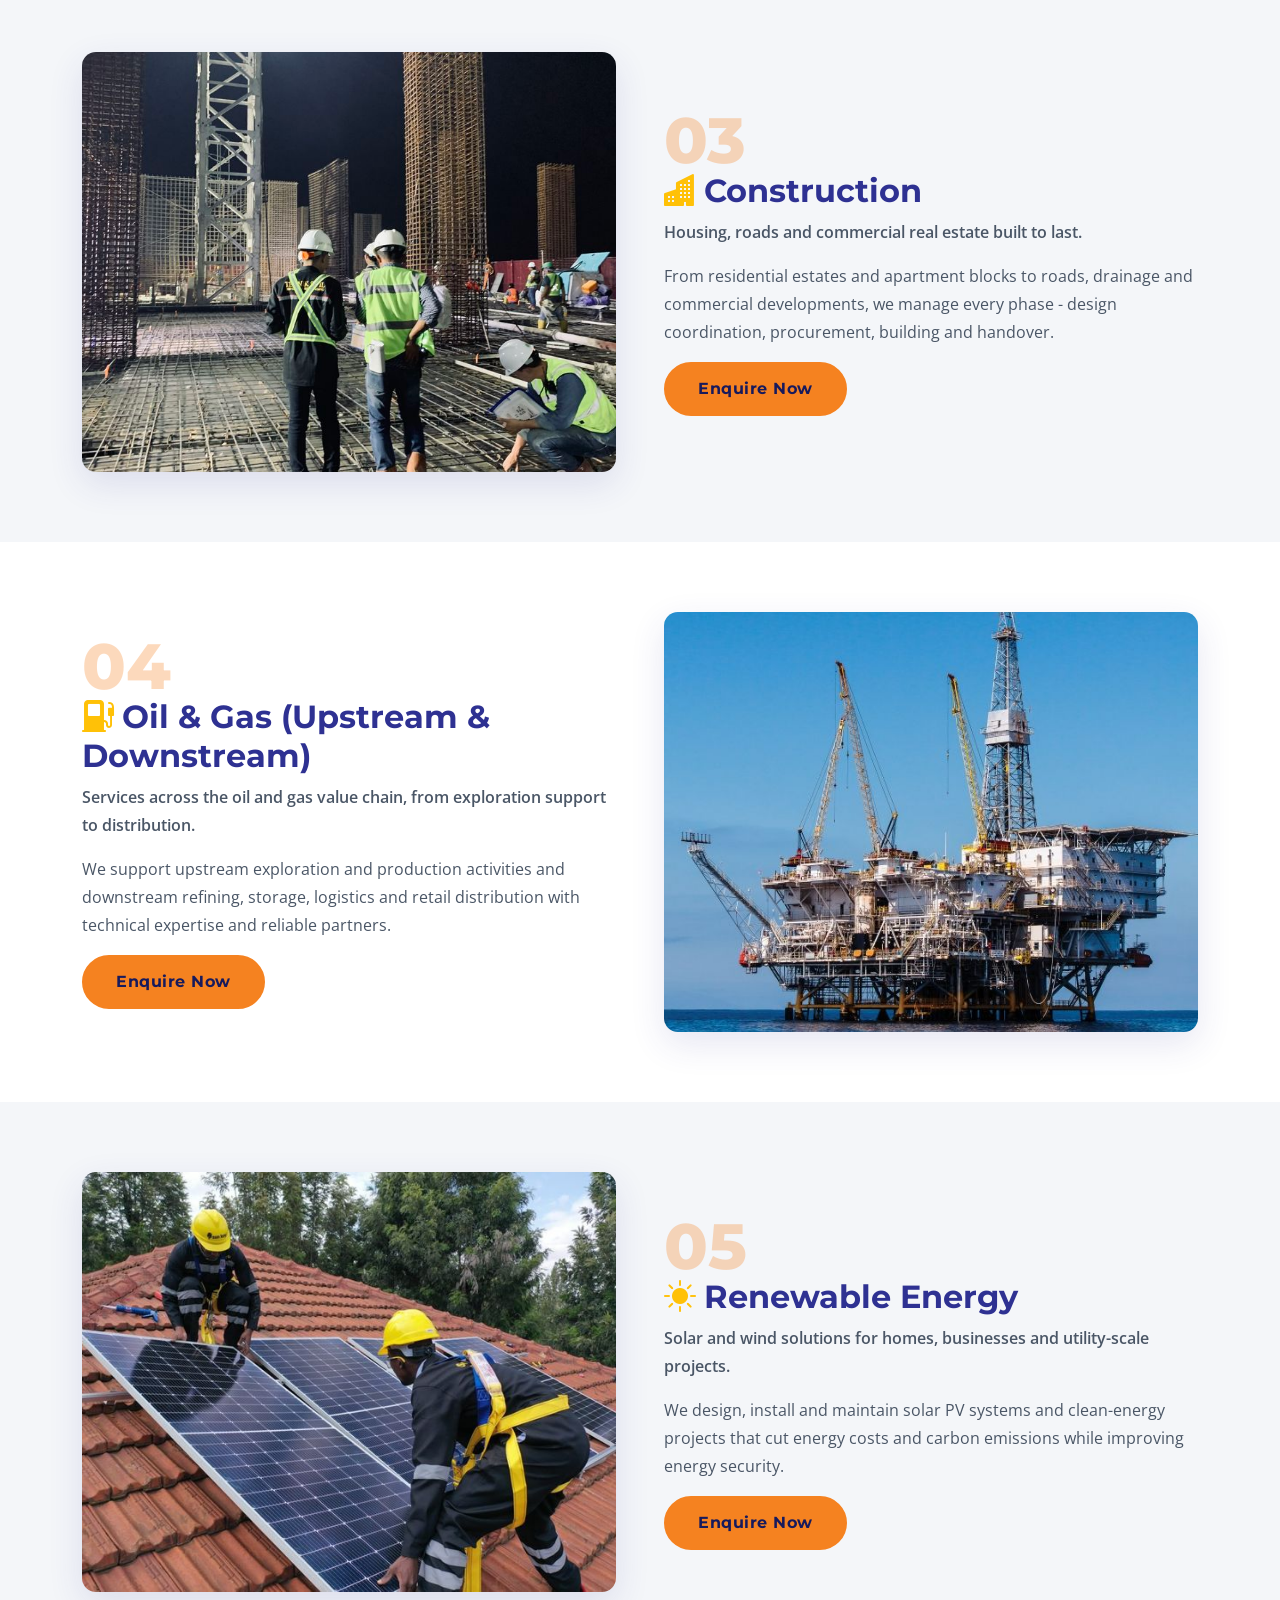
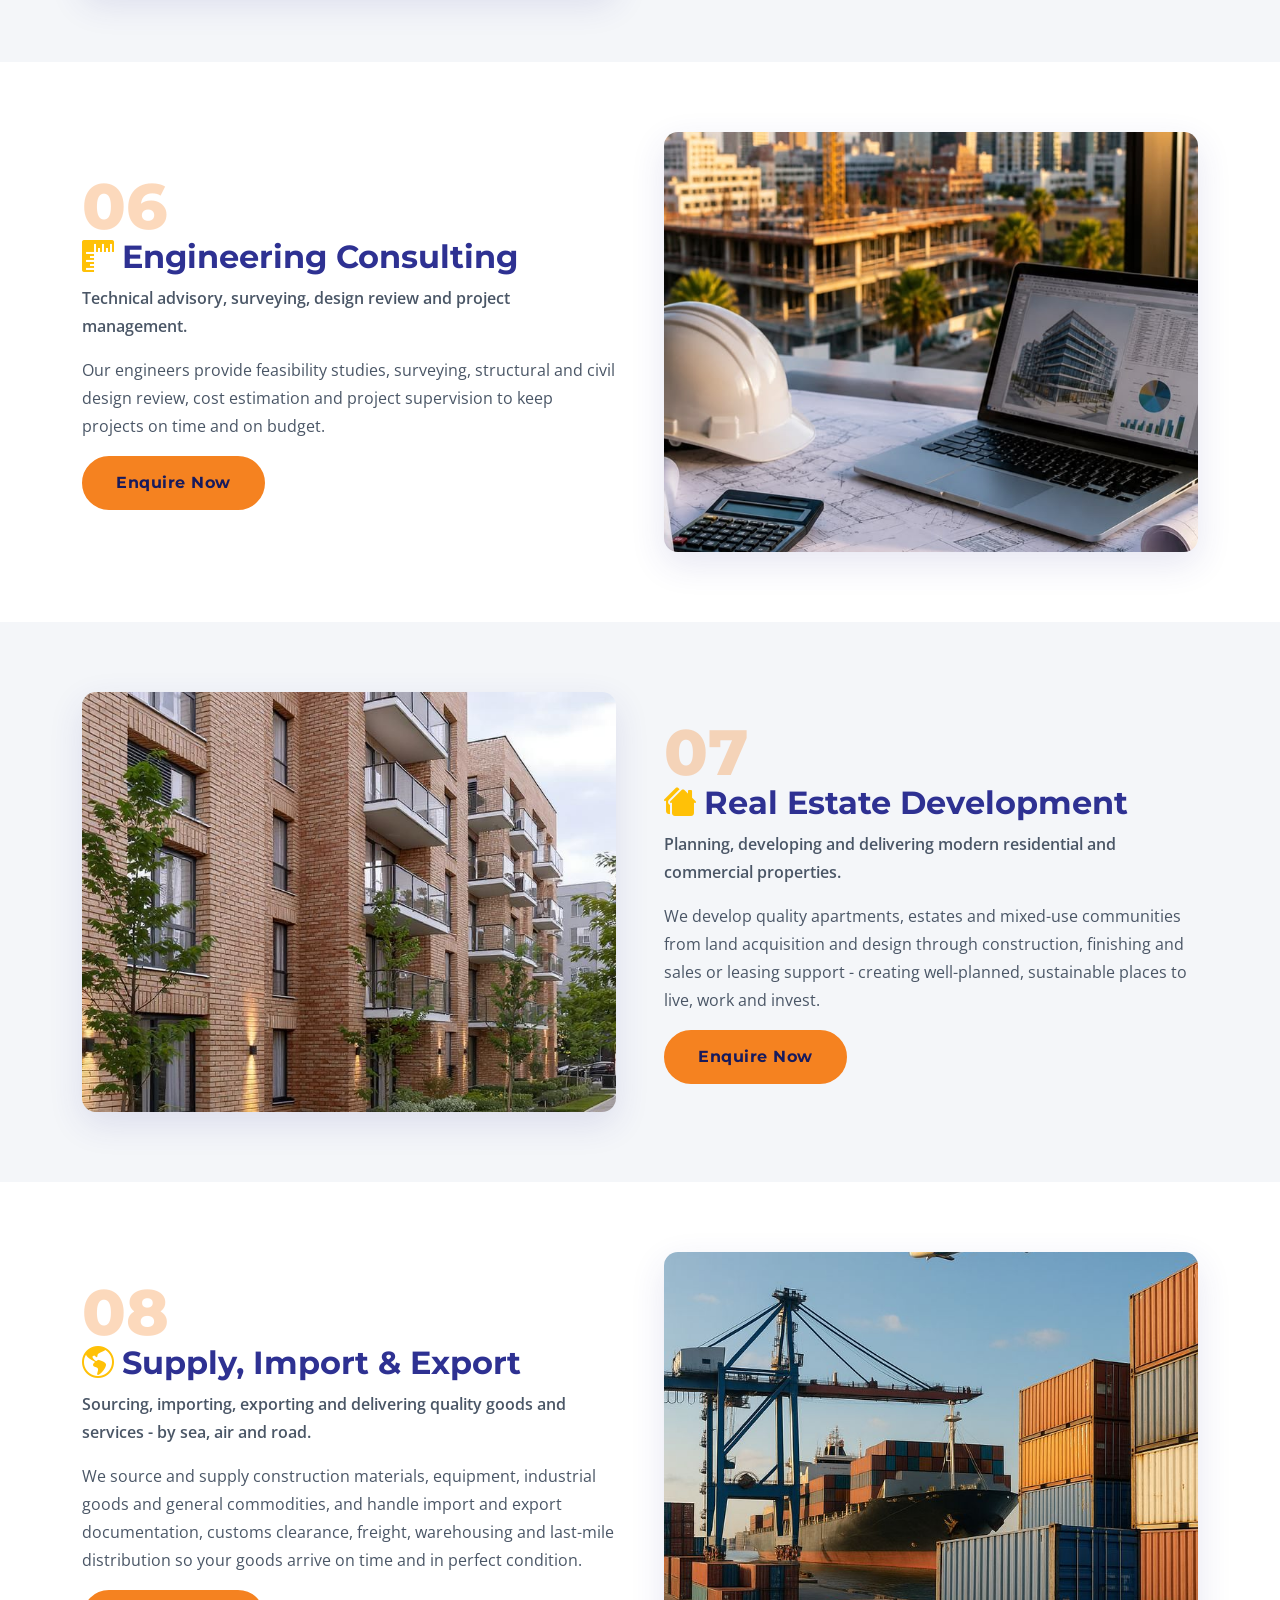
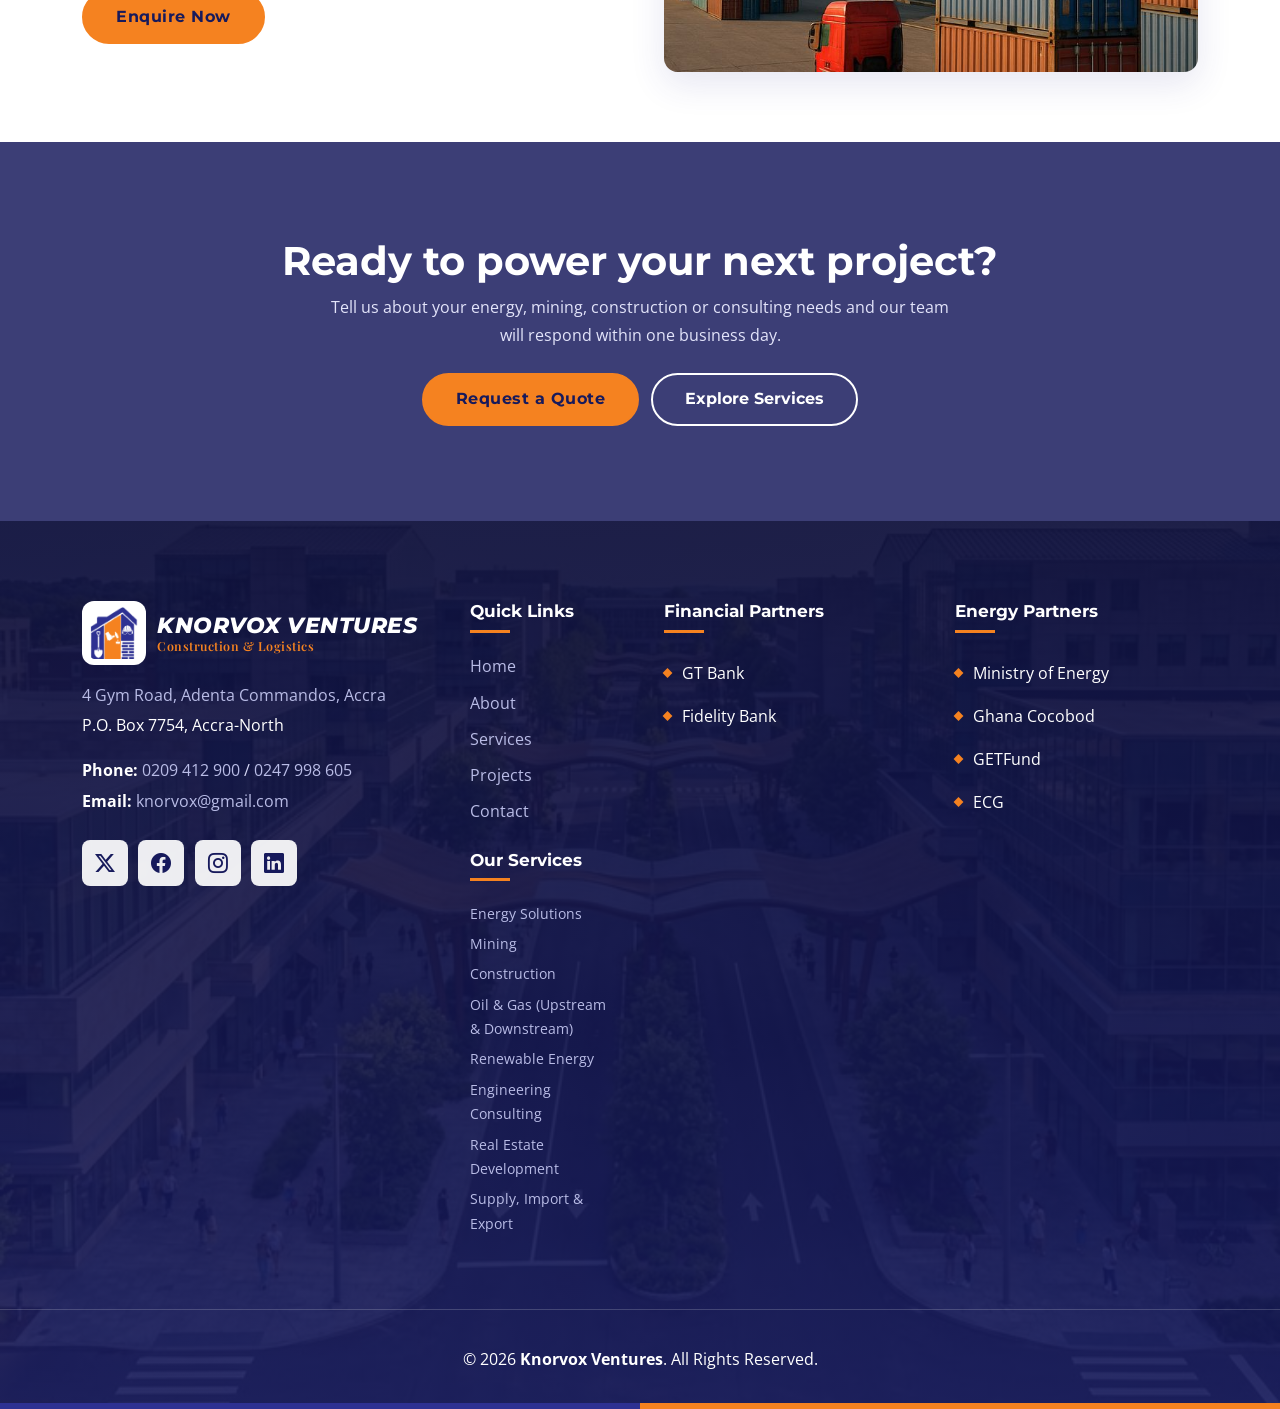
<file: knorvox-ventures/services.html>
<!DOCTYPE html>
<html lang="en">
<head>
  <meta charset="UTF-8">
  <meta name="viewport" content="width=device-width, initial-scale=1">
  <title>Our Services | The Knorvox Ventures</title>
  <meta name="description" content="Energy solutions, mining, construction, oil and gas, renewable energy, engineering consulting, real estate development, supply, import and export by The Knorvox Ventures.">
  <link rel="icon" type="image/png" href="assets/img/favicon.png">
  <link rel="preconnect" href="https://fonts.googleapis.com">
  <link href="https://fonts.googleapis.com/css2?family=Montserrat:wght@500;600;700;800&family=Open+Sans:wght@400;600&family=Playfair+Display:wght@600&display=swap" rel="stylesheet">
  <link href="https://cdn.jsdelivr.net/npm/bootstrap@5.3.3/dist/css/bootstrap.min.css" rel="stylesheet">
  <link href="https://cdn.jsdelivr.net/npm/bootstrap-icons@1.11.3/font/bootstrap-icons.min.css" rel="stylesheet">
  <link href="assets/css/style.css" rel="stylesheet">
</head>
<body>

<div class="topbar d-none d-md-block">
  <div class="container d-flex justify-content-between">
    <div>
      <a href="mailto:knorvox@gmail.com"><i class="bi bi-envelope-fill"></i>knorvox@gmail.com</a>
      <span class="ms-3"><i class="bi bi-telephone-fill"></i><a href="tel:+233209412900">0209 412 900</a> / <a href="tel:+233247998605">0247 998 605</a></span>
    </div>
    <div><i class="bi bi-clock-fill"></i>Mon - Fri: 8:00 AM - 5:00 PM</div>
  </div>
</div>
<nav class="navbar navbar-expand-lg sticky-top kv-nav">
  <div class="container">
    <a class="navbar-brand d-flex align-items-center" href="index.html">
      <img src="assets/img/logo-icon.png" alt="Knorvox Ventures logo" class="logo-img">
      <span class="brand-text">KNORVOX VENTURES<small>Construction &amp; Logistics</small></span>
    </a>
    <button class="navbar-toggler" type="button" data-bs-toggle="collapse" data-bs-target="#mainNav" aria-label="Toggle navigation">
      <span class="navbar-toggler-icon"></span>
    </button>
    <div class="collapse navbar-collapse" id="mainNav">
      <ul class="navbar-nav ms-auto align-items-lg-center">
        <li class="nav-item"><a class="nav-link" href="index.html">Home</a></li><li class="nav-item"><a class="nav-link" href="about.html">About</a></li><li class="nav-item"><a class="nav-link active" href="services.html">Services</a></li><li class="nav-item"><a class="nav-link" href="projects.html">Projects</a></li><li class="nav-item"><a class="nav-link" href="contact.html">Contact</a></li>
        <li class="nav-item ms-lg-3 mt-2 mt-lg-0"><a class="btn btn-kv btn-sm" href="contact.html">Get a Quote</a></li>
      </ul>
    </div>
  </div>
</nav>

<header class="page-banner" style="background-image:url('assets/img/mining1.jpg')">
  <div class="container">
    <h1>Our Services</h1>
    <nav aria-label="breadcrumb"><ol class="breadcrumb mt-3">
      <li class="breadcrumb-item"><a href="index.html">Home</a></li>
      <li class="breadcrumb-item active" aria-current="page">Services</li>
    </ol></nav>
  </div>
</header>

<section class="service-row bg-kv-light">
  <div class="container"><div class="row align-items-center g-5">
    <div class="col-lg-6 reveal left"><img src="assets/img/elec_power2.jpg" alt="Energy Solutions"></div>
    <div class="col-lg-6 reveal right">
      <div class="num">01</div>
      <h2><i class="bi bi-lightning-charge-fill text-warning me-2"></i>Energy Solutions</h2>
      <p class="fw-semibold">Power transmission, distribution and substation projects, delivered to dependable standards.</p>
      <p>We plan, supply and install the electrical infrastructure that keeps homes, industries and cities running - from substations and underground cabling to metering and network upgrades.</p>
      <a href="contact.html" class="btn btn-kv">Enquire Now</a>
    </div>
  </div></div>
</section>
<section class="service-row">
  <div class="container"><div class="row align-items-center g-5">
    <div class="col-lg-6 order-lg-2 reveal right"><img src="assets/img/mining2.jpg" alt="Mining"></div>
    <div class="col-lg-6 reveal left">
      <div class="num">02</div>
      <h2><i class="bi bi-minecart-loaded text-warning me-2"></i>Mining</h2>
      <p class="fw-semibold">Responsible surface mining, earthworks and haulage backed by modern heavy equipment.</p>
      <p>Our mining division covers site preparation, excavation, hauling and operational support with a strong focus on safety, productivity and environmental responsibility.</p>
      <a href="contact.html" class="btn btn-kv">Enquire Now</a>
    </div>
  </div></div>
</section>
<section class="service-row bg-kv-light">
  <div class="container"><div class="row align-items-center g-5">
    <div class="col-lg-6 reveal left"><img src="assets/img/engineering1.jpg" alt="Construction"></div>
    <div class="col-lg-6 reveal right">
      <div class="num">03</div>
      <h2><i class="bi bi-buildings-fill text-warning me-2"></i>Construction</h2>
      <p class="fw-semibold">Housing, roads and commercial real estate built to last.</p>
      <p>From residential estates and apartment blocks to roads, drainage and commercial developments, we manage every phase - design coordination, procurement, building and handover.</p>
      <a href="contact.html" class="btn btn-kv">Enquire Now</a>
    </div>
  </div></div>
</section>
<section class="service-row">
  <div class="container"><div class="row align-items-center g-5">
    <div class="col-lg-6 order-lg-2 reveal right"><img src="assets/img/oil_gas.jpg" alt="Oil & Gas (Upstream & Downstream)"></div>
    <div class="col-lg-6 reveal left">
      <div class="num">04</div>
      <h2><i class="bi bi-fuel-pump-fill text-warning me-2"></i>Oil & Gas (Upstream & Downstream)</h2>
      <p class="fw-semibold">Services across the oil and gas value chain, from exploration support to distribution.</p>
      <p>We support upstream exploration and production activities and downstream refining, storage, logistics and retail distribution with technical expertise and reliable partners.</p>
      <a href="contact.html" class="btn btn-kv">Enquire Now</a>
    </div>
  </div></div>
</section>
<section class="service-row bg-kv-light">
  <div class="container"><div class="row align-items-center g-5">
    <div class="col-lg-6 reveal left"><img src="assets/img/renewable_energy2.jpg" alt="Renewable Energy"></div>
    <div class="col-lg-6 reveal right">
      <div class="num">05</div>
      <h2><i class="bi bi-sun-fill text-warning me-2"></i>Renewable Energy</h2>
      <p class="fw-semibold">Solar and wind solutions for homes, businesses and utility-scale projects.</p>
      <p>We design, install and maintain solar PV systems and clean-energy projects that cut energy costs and carbon emissions while improving energy security.</p>
      <a href="contact.html" class="btn btn-kv">Enquire Now</a>
    </div>
  </div></div>
</section>
<section class="service-row">
  <div class="container"><div class="row align-items-center g-5">
    <div class="col-lg-6 order-lg-2 reveal right"><img src="assets/img/engineering3.jpg" alt="Engineering Consulting"></div>
    <div class="col-lg-6 reveal left">
      <div class="num">06</div>
      <h2><i class="bi bi-rulers text-warning me-2"></i>Engineering Consulting</h2>
      <p class="fw-semibold">Technical advisory, surveying, design review and project management.</p>
      <p>Our engineers provide feasibility studies, surveying, structural and civil design review, cost estimation and project supervision to keep projects on time and on budget.</p>
      <a href="contact.html" class="btn btn-kv">Enquire Now</a>
    </div>
  </div></div>
</section>
<section class="service-row bg-kv-light">
  <div class="container"><div class="row align-items-center g-5">
    <div class="col-lg-6 reveal left"><img src="assets/img/real_estate4.jpg" alt="Real Estate Development"></div>
    <div class="col-lg-6 reveal right">
      <div class="num">07</div>
      <h2><i class="bi bi-houses-fill text-warning me-2"></i>Real Estate Development</h2>
      <p class="fw-semibold">Planning, developing and delivering modern residential and commercial properties.</p>
      <p>We develop quality apartments, estates and mixed-use communities from land acquisition and design through construction, finishing and sales or leasing support - creating well-planned, sustainable places to live, work and invest.</p>
      <a href="contact.html" class="btn btn-kv">Enquire Now</a>
    </div>
  </div></div>
</section>
<section class="service-row">
  <div class="container"><div class="row align-items-center g-5">
    <div class="col-lg-6 order-lg-2 reveal right"><img src="assets/img/supply2.jpg" alt="Supply, Import &amp; Export"></div>
    <div class="col-lg-6 reveal left">
      <div class="num">08</div>
      <h2><i class="bi bi-globe-americas text-warning me-2"></i>Supply, Import &amp; Export</h2>
      <p class="fw-semibold">Sourcing, importing, exporting and delivering quality goods and services - by sea, air and road.</p>
      <p>We source and supply construction materials, equipment, industrial goods and general commodities, and handle import and export documentation, customs clearance, freight, warehousing and last-mile distribution so your goods arrive on time and in perfect condition.</p>
      <a href="contact.html" class="btn btn-kv">Enquire Now</a>
    </div>
  </div></div>
</section>
<section class="parallax cta section-pad text-center" style="background-image:url('assets/img/renewable_energy1.jpg')">
  <div class="container reveal">
    <h2>Ready to power your next project?</h2>
    <p class="mb-4 mx-auto" style="max-width:640px">Tell us about your energy, mining, construction or consulting needs and our team will respond within one business day.</p>
    <a href="contact.html" class="btn btn-kv me-2">Request a Quote</a>
    <a href="services.html" class="btn btn-outline-kv">Explore Services</a>
  </div>
</section>

<footer class="footer" style="background-image:url('assets/img/real_estate3.jpg')">
  <div class="footer-overlay"></div>
  <div class="container">
    <div class="row g-5">
      <div class="col-lg-4">
        <a class="navbar-brand d-flex align-items-center mb-3" href="index.html">
          <img src="assets/img/logo-icon.png" alt="Knorvox Ventures logo" class="logo-img"><span class="brand-text">KNORVOX VENTURES<small>Construction &amp; Logistics</small></span>
        </a>
        <p class="footer-addr"><a href="https://maps.app.goo.gl/vmFLRXMqso63buUR8" target="_blank" rel="noopener">4 Gym Road, Adenta Commandos, Accra</a><br>P.O. Box 7754, Accra-North</p>
        <p class="mb-1"><strong class="text-white">Phone:</strong> <a href="tel:+233209412900">0209 412 900</a> / <a href="tel:+233247998605">0247 998 605</a></p>
        <p><strong class="text-white">Email:</strong> <a href="mailto:knorvox@gmail.com">knorvox@gmail.com</a></p>
        <div class="social mt-4">
          <a href="#" aria-label="X"><i class="bi bi-twitter-x"></i></a>
          <a href="#" aria-label="Facebook"><i class="bi bi-facebook"></i></a>
          <a href="#" aria-label="Instagram"><i class="bi bi-instagram"></i></a>
          <a href="#" aria-label="LinkedIn"><i class="bi bi-linkedin"></i></a>
        </div>
      </div>
      <div class="col-sm-6 col-lg-2">
        <h5>Quick Links</h5>
        <ul><li><a href="index.html">Home</a></li><li><a href="about.html">About</a></li><li><a href="services.html">Services</a></li><li><a href="projects.html">Projects</a></li><li><a href="contact.html">Contact</a></li></ul>
        <h5 class="mt-4">Our Services</h5>
        <ul class="small-list"><li><a href="services.html">Energy Solutions</a></li><li><a href="services.html">Mining</a></li><li><a href="services.html">Construction</a></li><li><a href="services.html">Oil & Gas (Upstream & Downstream)</a></li><li><a href="services.html">Renewable Energy</a></li><li><a href="services.html">Engineering Consulting</a></li><li><a href="services.html">Real Estate Development</a></li><li><a href="services.html">Supply, Import &amp; Export</a></li></ul>
      </div>
      <div class="col-sm-6 col-lg-3">
        <h5>Financial Partners</h5>
        <ul class="partners"><li>GT Bank</li><li>Fidelity Bank</li></ul>
      </div>
      <div class="col-sm-6 col-lg-3">
        <h5>Energy Partners</h5>
        <ul class="partners"><li>Ministry of Energy</li><li>Ghana Cocobod</li><li>GETFund</li><li>ECG</li></ul>
      </div>
    </div>
  </div>
  <div class="footer-bottom">
    <div class="container">&copy; <span id="year">2026</span> <strong>Knorvox Ventures</strong>. All Rights Reserved.</div>
  </div>
</footer>
<a class="wa-float" href="https://wa.me/233209412900" target="_blank" rel="noopener" aria-label="Chat on WhatsApp"><i class="bi bi-whatsapp"></i></a>
<button id="backTop" aria-label="Back to top"><i class="bi bi-arrow-up"></i></button>
<script src="https://cdn.jsdelivr.net/npm/bootstrap@5.3.3/dist/js/bootstrap.bundle.min.js"></script>
<script src="assets/js/main.js"></script>
</body>
</html>
</file>
<file: knorvox-ventures/assets/css/style.css>
/* =========================================================
   The Knorvox Ventures — main stylesheet
   ========================================================= */
:root {
  --kv-navy: #2e3192;      /* brand blue */
  --kv-blue-dark: #171a5c; /* deep blue for dark sections */
  --kv-navy-2: #3a3fb0;
  --kv-amber: #f58220;     /* brand orange */
  --kv-amber-dark: #d4640a;
  --kv-green: #2fa561;
  --kv-light: #f4f6f9;
  --kv-text: #4a5666;
  --kv-radius: 14px;
  --kv-shadow: 0 12px 35px rgba(46, 49, 146, .12);
}

html { scroll-behavior: smooth; }
body {
  font-family: 'Open Sans', sans-serif;
  color: var(--kv-text);
  line-height: 1.75;
  overflow-x: hidden;
}
h1, h2, h3, h4, h5, h6, .navbar-brand, .btn {
  font-family: 'Montserrat', sans-serif;
}
h1, h2, h3, h4, h5 { color: var(--kv-navy); font-weight: 700; }
a { text-decoration: none; }
img { max-width: 100%; }

/* ---------- Buttons ---------- */
.btn-kv {
  background: var(--kv-amber);
  color: var(--kv-blue-dark);
  border: 2px solid var(--kv-amber);
  font-weight: 700;
  letter-spacing: .5px;
  padding: .8rem 2rem;
  border-radius: 50px;
  transition: all .3s ease;
}
.btn-kv:hover {
  background: transparent;
  color: var(--kv-amber);
  transform: translateY(-3px);
}
.btn-outline-kv {
  border: 2px solid #fff;
  color: #fff;
  font-weight: 700;
  padding: .8rem 2rem;
  border-radius: 50px;
  transition: all .3s ease;
}
.btn-outline-kv:hover { background: #fff; color: var(--kv-navy); transform: translateY(-3px); }

/* ---------- Top bar ---------- */
.topbar {
  background: var(--kv-blue-dark);
  color: #d6d8f5;
  font-size: .85rem;
  padding: .45rem 0;
}
.topbar a { color: #d6d8f5; }
.topbar a:hover { color: var(--kv-amber); }
.topbar i { color: var(--kv-amber); margin-right: .35rem; }

/* ---------- Navbar ---------- */
.kv-nav {
  background: #fff;
  box-shadow: 0 2px 20px rgba(0, 0, 0, .08);
  border-bottom: 3px solid var(--kv-navy);
  padding: .6rem 0; position: relative;
  transition: all .3s ease;
}
.kv-nav.scrolled { padding: .2rem 0; box-shadow: 0 6px 25px rgba(0, 0, 0, .15); }
.navbar-brand { font-size: 1.4rem; color: var(--kv-navy); font-weight: 800; }
.navbar-brand .logo-img { height: 52px; width: auto; margin-right: .7rem; transition: height .3s; }
.kv-nav.scrolled .logo-img { height: 42px; }
.navbar-brand .brand-text { font-style: italic; font-weight: 800; letter-spacing: .5px; line-height: 1.05; color: var(--kv-navy); }
.footer .logo-img { background: #fff; border-radius: 12px; padding: 6px 8px; height: 64px; }
.footer .navbar-brand .brand-text { color: #fff; }
.navbar-brand small {
  display: block; font-family: 'Playfair Display', Georgia, serif; font-style: normal;
  font-size: .78rem; letter-spacing: .5px; color: var(--kv-amber); font-weight: 600; margin-top: 2px;
}
.kv-nav .nav-link {
  color: var(--kv-navy); font-weight: 600; font-size: .92rem;
  margin: 0 .35rem; position: relative; padding: .5rem .4rem;
}
.kv-nav .nav-link::after {
  content: ''; position: absolute; left: 0; bottom: 2px; width: 0; height: 3px;
  background: var(--kv-amber); transition: width .3s ease;
}
.kv-nav .nav-link:hover::after,
.kv-nav .nav-link.active::after { width: 100%; }
.kv-nav .nav-link:hover, .kv-nav .nav-link.active { color: var(--kv-amber-dark); }

.kv-nav::after { content:''; position:absolute; left:0; right:0; bottom:-6px; height:3px; background: var(--kv-amber); }

/* ---------- Hero carousel ---------- */
.hero { position: relative; }
.hero .carousel-item {
  height: 88vh; min-height: 560px;
  background-size: cover; background-position: center;
}
.hero .carousel-item::before {
  content: ''; position: absolute; inset: 0;
  background: linear-gradient(100deg, rgba(23,26,92,.92) 0%, rgba(46,49,146,.62) 55%, rgba(46,49,146,.2) 100%);
}
.hero .carousel-item.zoom { animation: none; }
.hero .carousel-item.active { animation: kenburns 14s ease-out forwards; }
@keyframes kenburns { from { background-size: 100%; } to { background-size: 112%; } }
.hero-caption {
  position: absolute; inset: 0; display: flex; align-items: center; z-index: 2;
}
.hero-caption .tag {
  display: inline-block; background: rgba(245,130,32,.15); color: var(--kv-amber);
  border: 1px solid var(--kv-amber); padding: .3rem 1rem; border-radius: 50px;
  font-size: .8rem; letter-spacing: 2px; font-weight: 700; text-transform: uppercase;
}
.hero-caption h1 {
  color: #fff; font-size: clamp(2.2rem, 5.5vw, 4.2rem); font-weight: 800;
  line-height: 1.12; margin: 1rem 0;
}
.hero-caption h1 span { color: var(--kv-amber); }
.hero-caption p { color: #e3e4fa; font-size: 1.15rem; max-width: 620px; }
.carousel-indicators [data-bs-target] {
  width: 36px; height: 4px; border: 0; background: var(--kv-amber);
}

/* ---------- Page banner (inner pages) ---------- */
.page-banner {
  position: relative; padding: 130px 0 100px;
  background-size: cover; background-position: center; background-attachment: fixed;
  color: #fff; text-align: center;
}
.page-banner::before {
  content: ''; position: absolute; inset: 0;
  background: linear-gradient(180deg, rgba(23,26,92,.9), rgba(23,26,92,.65));
}
.page-banner .container { position: relative; z-index: 2; }
.page-banner h1 { color: #fff; font-size: clamp(2rem, 5vw, 3.4rem); font-weight: 800; }
.page-banner .breadcrumb { justify-content: center; margin: 0; }
.page-banner .breadcrumb a { color: var(--kv-amber); }
.page-banner .breadcrumb-item.active, .page-banner .breadcrumb-item + .breadcrumb-item::before { color: #e3e4fa; }

/* ---------- Sections ---------- */
section { position: relative; }
.section-pad { padding: 95px 0; }
.bg-kv-light { background: var(--kv-light); }
.section-title { margin-bottom: 3rem; }
.section-title .eyebrow {
  color: var(--kv-amber-dark); font-weight: 700; letter-spacing: 3px;
  font-size: .8rem; text-transform: uppercase; display: inline-block; margin-bottom: .5rem;
}
.section-title h2 { font-size: clamp(1.8rem, 3.5vw, 2.6rem); }
.section-title .bar {
  width: 70px; height: 4px; background: var(--kv-amber);
  border-radius: 4px; margin-top: 1rem;
}
.section-title.text-center .bar { margin-left: auto; margin-right: auto; }

/* ---------- Parallax backgrounds ---------- */
.parallax {
  background-size: cover; background-position: center; background-attachment: fixed;
  color: #fff;
}
.parallax::before {
  content: ''; position: absolute; inset: 0; background: rgba(23,26,92,.84);
}
.parallax > .container { position: relative; z-index: 2; }
.parallax h2, .parallax h3, .parallax h4 { color: #fff; }

/* ---------- About block ---------- */
.about-img-wrap { position: relative; padding: 0 30px 30px 0; }
.about-img-wrap img.main { border-radius: var(--kv-radius); box-shadow: var(--kv-shadow); width: 100%; height: 480px; object-fit: cover; }
.about-img-wrap img.float {
  position: absolute; right: 0; bottom: 0; width: 48%; height: 210px; object-fit: cover;
  border: 8px solid #fff; border-radius: var(--kv-radius); box-shadow: var(--kv-shadow);
}
.exp-badge {
  position: absolute; top: 25px; left: -15px; background: var(--kv-amber); color: var(--kv-navy);
  padding: 1rem 1.4rem; border-radius: 12px; text-align: center; box-shadow: var(--kv-shadow);
  font-family: 'Montserrat', sans-serif;
}
.exp-badge strong { display: block; font-size: 2rem; line-height: 1; }
.exp-badge span { font-size: .75rem; font-weight: 700; letter-spacing: 1px; }
.check-list { list-style: none; padding: 0; }
.check-list li { padding-left: 2rem; position: relative; margin-bottom: .6rem; }
.check-list li::before {
  content: '\F26A'; font-family: 'bootstrap-icons'; position: absolute; left: 0;
  color: var(--kv-amber-dark); font-size: 1.2rem;
}

/* ---------- Service cards ---------- */
.service-card {
  background: #fff; border-radius: var(--kv-radius); overflow: hidden;
  box-shadow: var(--kv-shadow); height: 100%; transition: all .4s ease;
  border-bottom: 4px solid transparent;
}
.service-card:hover { transform: translateY(-10px); border-bottom-color: var(--kv-amber); }
.service-card .thumb { height: 220px; overflow: hidden; position: relative; }
.service-card .thumb img { width: 100%; height: 100%; object-fit: cover; transition: transform .6s ease; }
.service-card:hover .thumb img { transform: scale(1.12); }
.service-card .icon {
  position: absolute; bottom: 14px; right: 18px; width: 56px; height: 56px;
  background: var(--kv-amber); color: var(--kv-navy); border-radius: 50%;
  display: flex; align-items: center; justify-content: center; font-size: 1.5rem;
  box-shadow: 0 6px 16px rgba(0,0,0,.2); z-index: 2;
}
.service-card .body { padding: 1.6rem 1.6rem 1.7rem; }
.service-card h4 { font-size: 1.15rem; }
.service-card .more { color: var(--kv-amber-dark); font-weight: 700; font-size: .9rem; }
.service-card .more i { transition: margin .3s; }
.service-card .more:hover i { margin-left: 6px; }

/* ---------- Stats ---------- */
.stat { text-align: center; padding: 1rem; }
.stat i { font-size: 2.4rem; color: var(--kv-amber); }
.stat .num { font-family: 'Montserrat', sans-serif; font-size: 3rem; font-weight: 800; color: #fff; line-height: 1.1; }
.stat p { color: #d6d8f5; margin: 0; text-transform: uppercase; letter-spacing: 2px; font-size: .8rem; }

/* ---------- Why us ---------- */
.why-box {
  display: flex; gap: 1.1rem; padding: 1.4rem; border-radius: var(--kv-radius);
  background: #fff; box-shadow: var(--kv-shadow); height: 100%; transition: transform .3s;
}
.why-box:hover { transform: translateX(8px); }
.why-box .ic {
  flex: 0 0 56px; height: 56px; border-radius: 12px; background: var(--kv-navy);
  color: var(--kv-amber); display: flex; align-items: center; justify-content: center; font-size: 1.6rem;
}
.why-box h5 { font-size: 1.05rem; margin-bottom: .25rem; }
.why-box p { margin: 0; font-size: .93rem; }

/* ---------- Vision / mission ---------- */
.vm-card {
  background: rgba(255,255,255,.08); border: 1px solid rgba(255,255,255,.18);
  backdrop-filter: blur(6px); border-radius: var(--kv-radius); padding: 2.2rem; height: 100%;
}
.vm-card i { font-size: 2.4rem; color: var(--kv-amber); }
.vm-card p { color: #e3e4fa; margin: 0; }

/* ---------- Projects / gallery ---------- */
.filter-btns .btn {
  border-radius: 50px; font-weight: 600; font-size: .85rem; margin: .25rem;
  border: 2px solid var(--kv-navy); color: var(--kv-navy); padding: .45rem 1.3rem;
}
.filter-btns .btn.active, .filter-btns .btn:hover { background: var(--kv-amber); border-color: var(--kv-amber); color: var(--kv-navy); }
.project-item { transition: all .4s ease; }
.project-item.hide { display: none; }
.project-card {
  position: relative; border-radius: var(--kv-radius); overflow: hidden; height: 320px;
  box-shadow: var(--kv-shadow); cursor: pointer;
}
.project-card img { width: 100%; height: 100%; object-fit: cover; transition: transform .7s ease; }
.project-card:hover img { transform: scale(1.15); }
.project-card .overlay {
  position: absolute; inset: 0; display: flex; flex-direction: column; justify-content: flex-end;
  padding: 1.5rem; color: #fff;
  background: linear-gradient(180deg, transparent 35%, rgba(23,26,92,.95));
}
.project-card .overlay span { color: var(--kv-amber); font-size: .75rem; letter-spacing: 2px; font-weight: 700; text-transform: uppercase; }
.project-card .overlay h5 { color: #fff; margin: .2rem 0 0; font-size: 1.15rem; }
.project-card .overlay p { margin: .4rem 0 0; font-size: .85rem; color: #e3e4fa; max-height: 0; opacity: 0; overflow: hidden; transition: all .4s ease; }
.project-card:hover .overlay p { max-height: 90px; opacity: 1; }

/* ---------- Service detail rows ---------- */
.service-row { padding: 70px 0; }
.service-row img { border-radius: var(--kv-radius); box-shadow: var(--kv-shadow); width: 100%; height: 420px; object-fit: cover; }
.service-row .num {
  font-family: 'Montserrat', sans-serif; font-size: 4rem; font-weight: 800;
  color: rgba(245,130,32,.3); line-height: 1;
}

/* ---------- Team ---------- */
.team-card { background: #fff; border-radius: var(--kv-radius); box-shadow: var(--kv-shadow); text-align: center; padding: 2rem 1.2rem; height: 100%; transition: transform .3s; }
.team-card:hover { transform: translateY(-8px); }
.team-card .avatar {
  width: 96px; height: 96px; border-radius: 50%; margin: 0 auto 1rem;
  background: linear-gradient(135deg, var(--kv-navy), var(--kv-navy-2));
  color: var(--kv-amber); display: flex; align-items: center; justify-content: center;
  font-family: 'Montserrat', sans-serif; font-weight: 800; font-size: 1.9rem; border: 4px solid var(--kv-amber);
}
.team-card h5 { margin-bottom: 0; font-size: 1.05rem; }
.team-card small { color: var(--kv-amber-dark); font-weight: 600; }

/* ---------- CTA ---------- */
.cta h2 { font-size: clamp(1.7rem, 3.5vw, 2.5rem); }
.cta p { color: #e3e4fa; }

/* ---------- Contact ---------- */
.contact-info .item { display: flex; gap: 1rem; margin-bottom: 1.6rem; }
.contact-info .item .ic {
  flex: 0 0 52px; height: 52px; border-radius: 50%; background: var(--kv-amber);
  color: var(--kv-navy); display: flex; align-items: center; justify-content: center; font-size: 1.3rem;
}
.contact-info h5 { margin: 0; font-size: 1rem; }
.contact-form {
  background: #fff; padding: 2.4rem; border-radius: var(--kv-radius); box-shadow: var(--kv-shadow);
}
.contact-form .form-control, .contact-form .form-select { padding: .8rem 1rem; border-radius: 10px; }
.contact-form .form-control:focus, .contact-form .form-select:focus {
  border-color: var(--kv-amber); box-shadow: 0 0 0 .2rem rgba(245,130,32,.25);
}
.map-wrap iframe { width: 100%; height: 380px; border: 0; border-radius: var(--kv-radius); box-shadow: var(--kv-shadow); }

/* ---------- Footer ---------- */
.footer {
  background: var(--kv-blue-dark) center/cover no-repeat; color: #d6d8f5; padding-top: 80px; font-size: .98rem; position: relative;
}
.footer h5 { color: #fff; margin-bottom: 1.3rem; position: relative; padding-bottom: .7rem; font-size: 1.05rem; }
.footer h5::after { content: ''; position: absolute; left: 0; bottom: 0; width: 40px; height: 3px; background: var(--kv-amber); }
.footer a { color: #b9bce6; transition: all .3s; }
.footer a:hover { color: var(--kv-amber); padding-left: 4px; }
.footer ul { list-style: none; padding: 0; }
.footer ul li { margin-bottom: .55rem; }
.footer .social a {
  display: inline-flex; width: 40px; height: 40px; border-radius: 50%;
  background: rgba(255,255,255,.08); align-items: center; justify-content: center;
  margin-right: .4rem; color: #fff; padding: 0;
}
.footer .social a:hover { background: var(--kv-amber); color: var(--kv-navy); padding: 0; transform: translateY(-3px); }
.footer-bottom { padding: 1.3rem 0 1.1rem; margin-top: 3rem; text-align: center; background: var(--kv-navy); color: #fff; position: relative; }
.footer-bottom::after { content:''; display:block; height:10px; background: var(--kv-amber); position:absolute; left:0; right:0; bottom:0; clip-path: polygon(0 40%, 50% 0, 100% 40%, 100% 100%, 0 100%); }
.footer-bottom .container { padding-bottom: 8px; }
.wa-float { position: fixed; left: 22px; bottom: 22px; width: 52px; height: 52px; border-radius: 50%; background:#25d366; color:#fff; font-size:1.7rem; display:flex; align-items:center; justify-content:center; z-index:999; box-shadow:0 6px 18px rgba(0,0,0,.3); transition: transform .3s; }
.wa-float:hover { color:#fff; transform: scale(1.1); }
.footer .navbar-brand { color: #fff; }

/* ---------- Back to top ---------- */
#backTop {
  position: fixed; right: 22px; bottom: 22px; width: 48px; height: 48px; border-radius: 50%;
  background: var(--kv-amber); color: var(--kv-navy); border: 0; font-size: 1.4rem;
  display: none; z-index: 999; box-shadow: 0 6px 18px rgba(0,0,0,.3); transition: transform .3s;
}
#backTop:hover { transform: translateY(-4px); }

/* ---------- Scroll reveal ---------- */
.reveal { opacity: 0; transform: translateY(40px); transition: all .9s ease; }
.reveal.left { transform: translateX(-50px); }
.reveal.right { transform: translateX(50px); }
.reveal.visible { opacity: 1; transform: none; }

/* ---------- Responsive ---------- */
@media (max-width: 991px) {
  .parallax, .page-banner { background-attachment: scroll; }
  .about-img-wrap { padding: 0 0 30px 0; margin-bottom: 1rem; }
  .about-img-wrap img.main { height: 360px; }
  .exp-badge { left: 10px; }
  .hero .carousel-item { height: 78vh; }
  .service-row img { height: 300px; }
}
@media (max-width: 575px) {
  .section-pad { padding: 65px 0; }
  .contact-form { padding: 1.5rem; }
}


/* ---------- Footer (photo background, partners) ---------- */
.footer-overlay { position: absolute; inset: 0; background: linear-gradient(180deg, rgba(14,16,60,.93), rgba(23,26,92,.88)); }
.footer .footer-addr { line-height: 1.9; color: #fff; margin-top: .5rem; }
.footer ul.partners li { color: #fff; font-size: 1.02rem; padding: .35rem 0 .35rem 1.1rem; position: relative; margin-bottom: .2rem; }
.footer ul.partners li::before { content: ''; position: absolute; left: 0; top: 50%; width: 7px; height: 7px; background: var(--kv-amber); transform: translateY(-50%) rotate(45deg); }
.footer ul.small-list li { font-size: .88rem; margin-bottom: .35rem; }
.footer .social a { border-radius: 8px; width: 46px; height: 46px; background: rgba(255,255,255,.92); color: var(--kv-blue-dark); font-size: 1.25rem; }
.footer .social a:hover { background: var(--kv-amber); color: var(--kv-blue-dark); }
.footer-bottom { background: transparent; border-top: 1px solid rgba(255,255,255,.18); position: relative; margin-top: 3.5rem; }
.footer-bottom::after { display: none; }
.footer-bottom::before { content: ''; position: absolute; left: 0; right: 0; bottom: 0; height: 6px; background: linear-gradient(90deg, var(--kv-navy) 50%, var(--kv-amber) 50%); }
.footer-bottom .container { padding: 1rem 12px 1.1rem; }
#backTop { border-radius: 8px; width: 52px; height: 52px; }

.footer > .container { position: relative; z-index: 2; }
.footer-bottom { z-index: 2; }
.footer-overlay { z-index: 1; pointer-events: none; }
</file>
